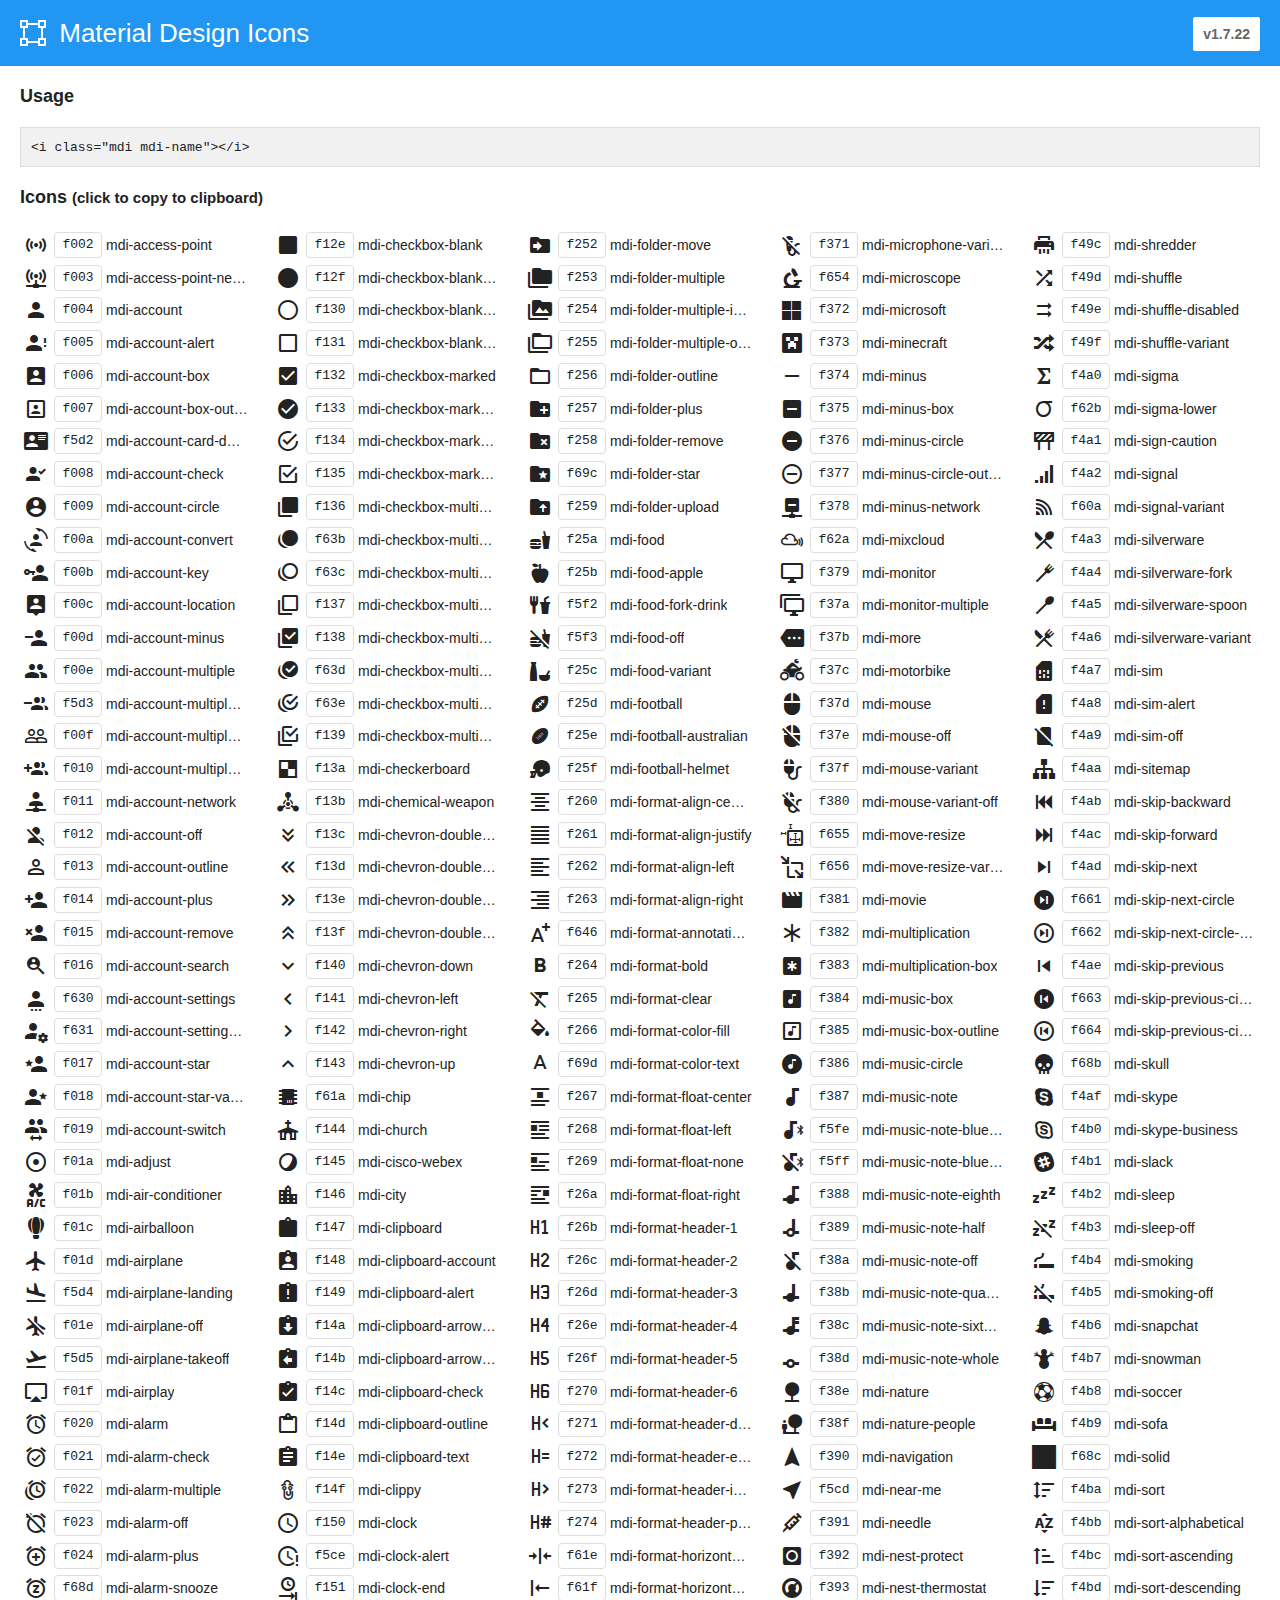
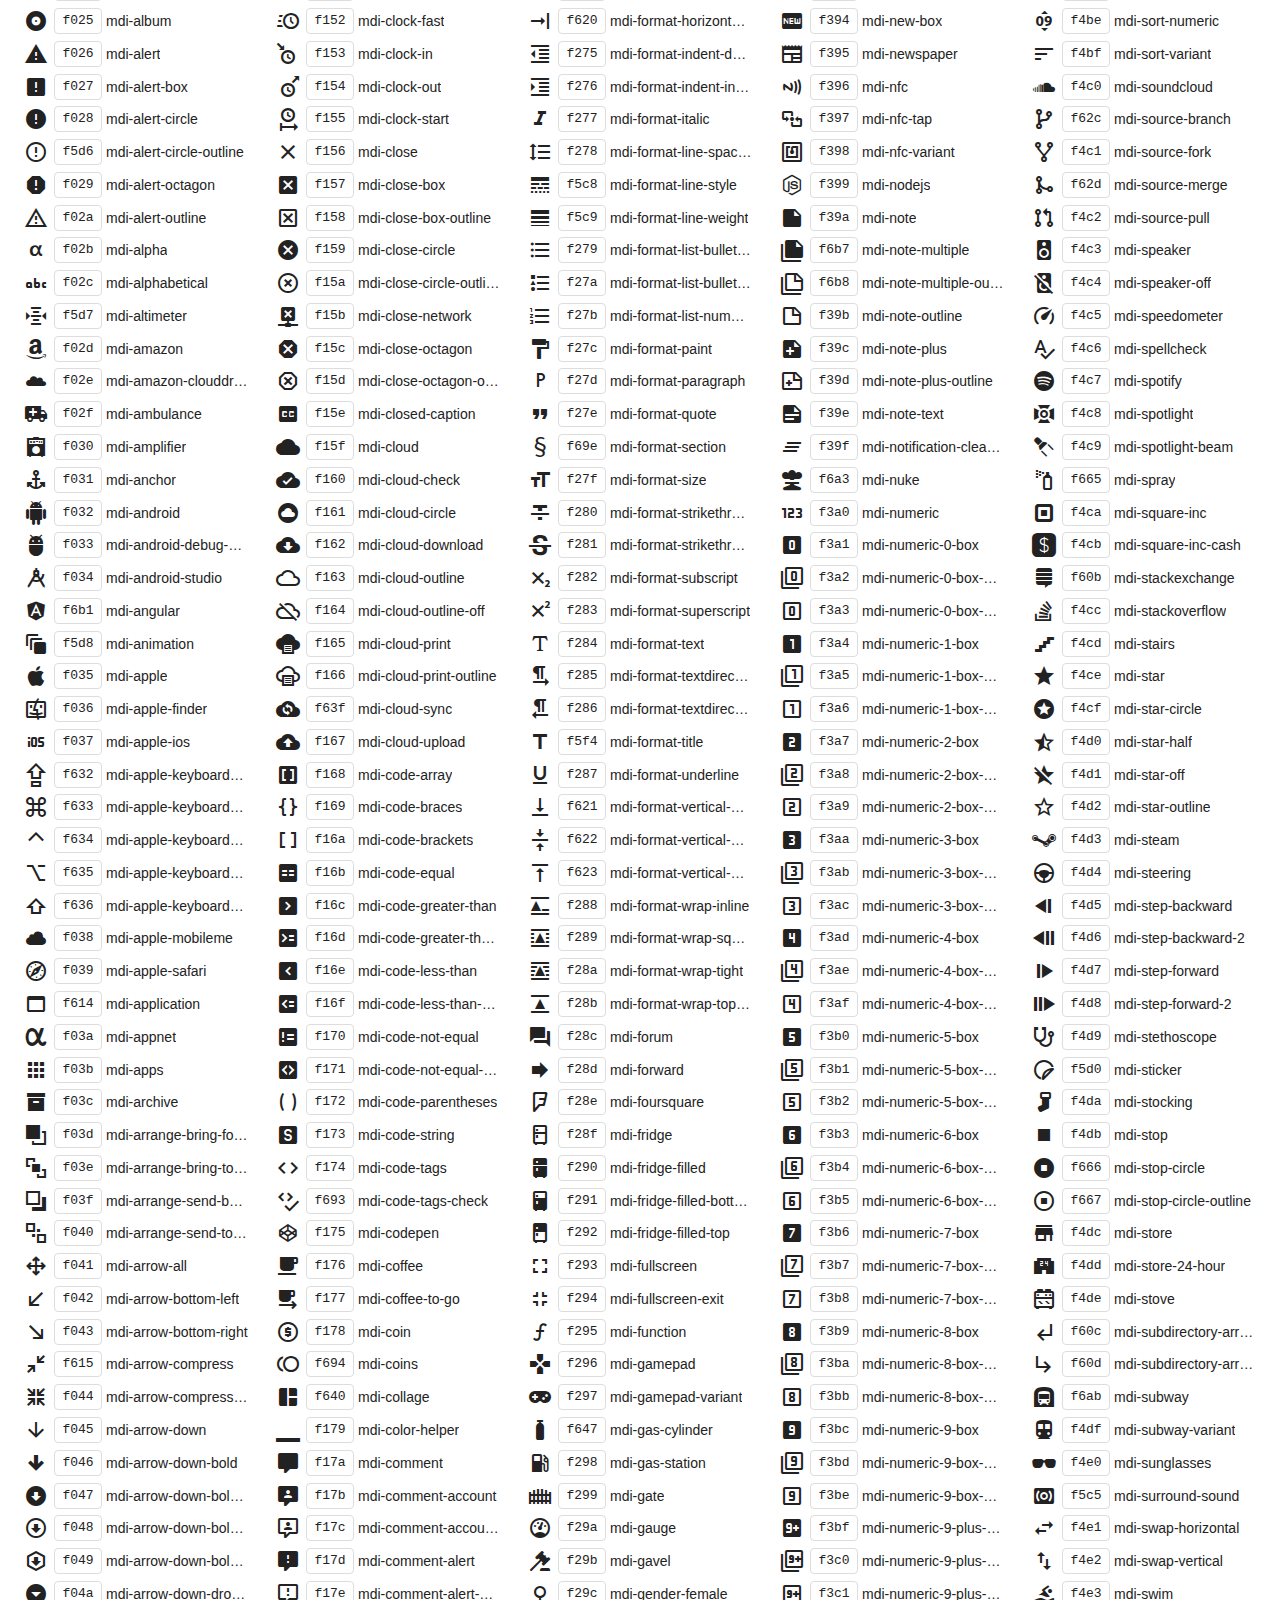
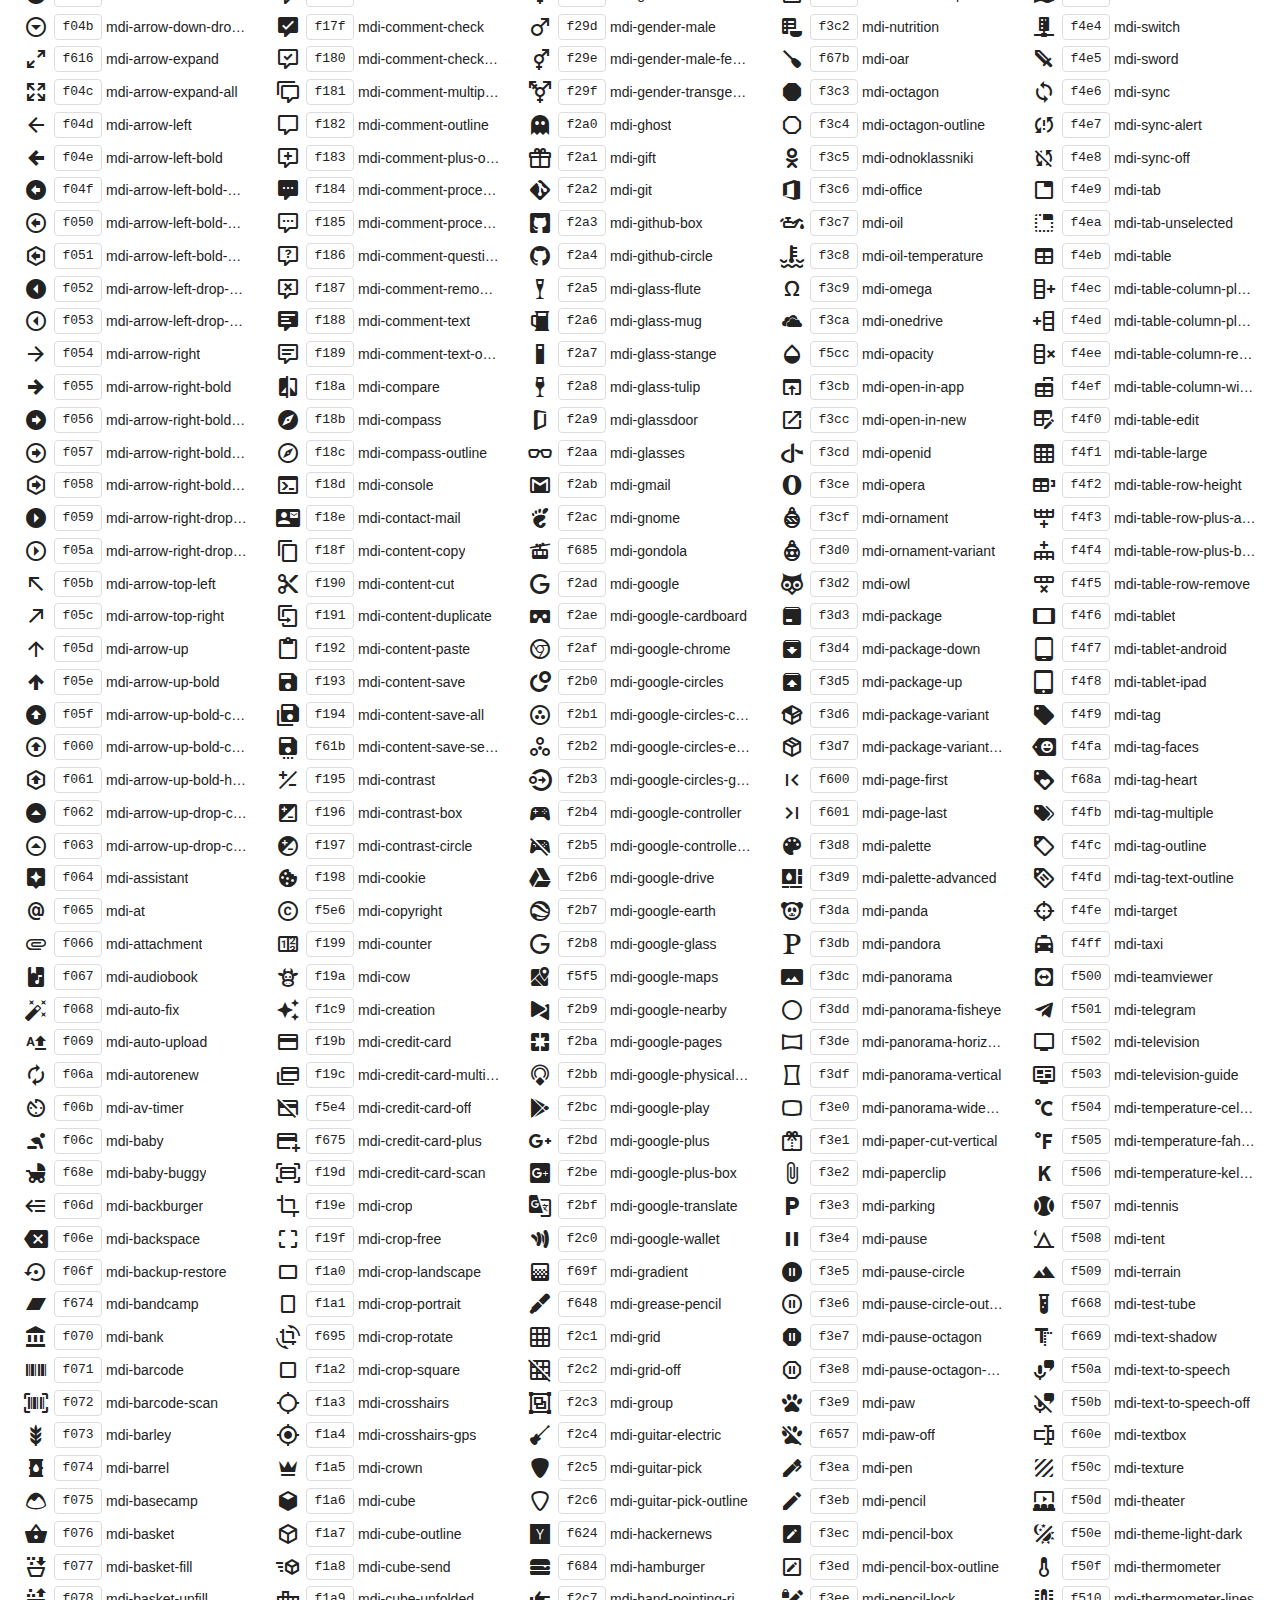
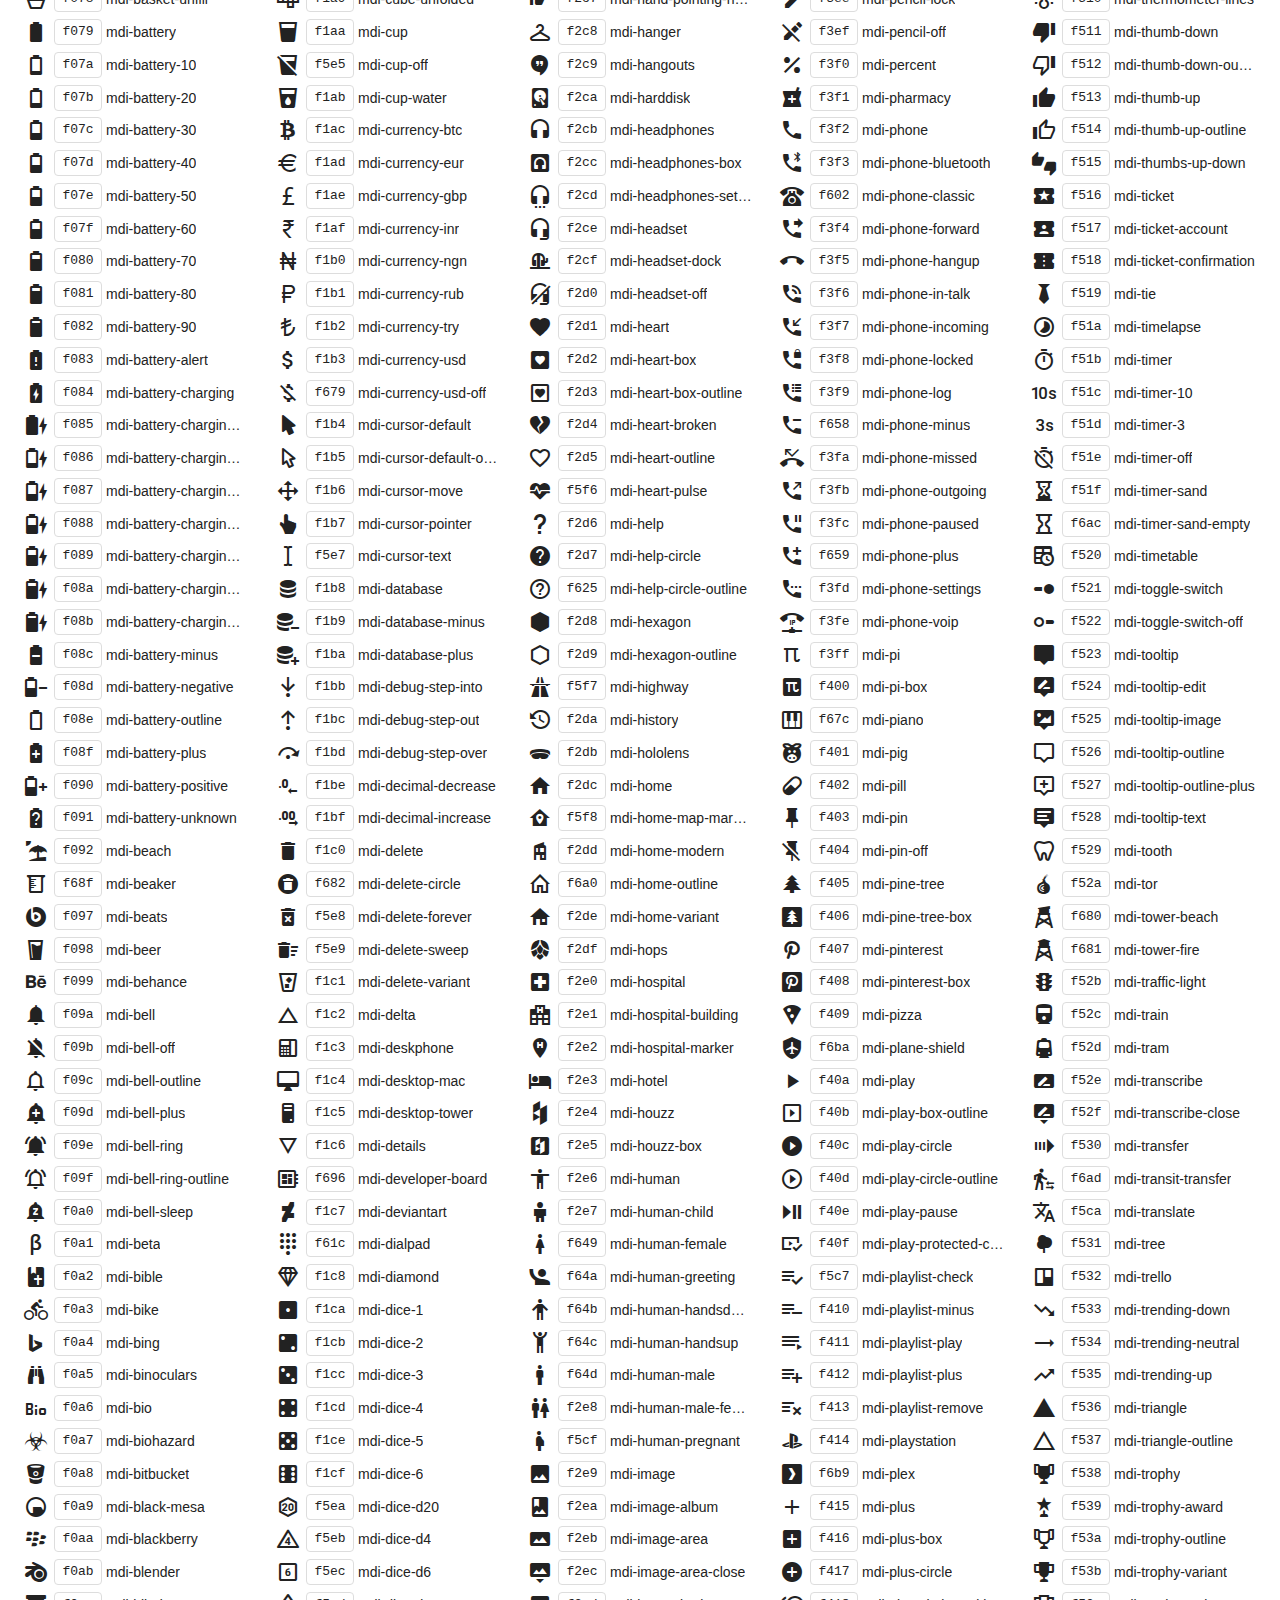
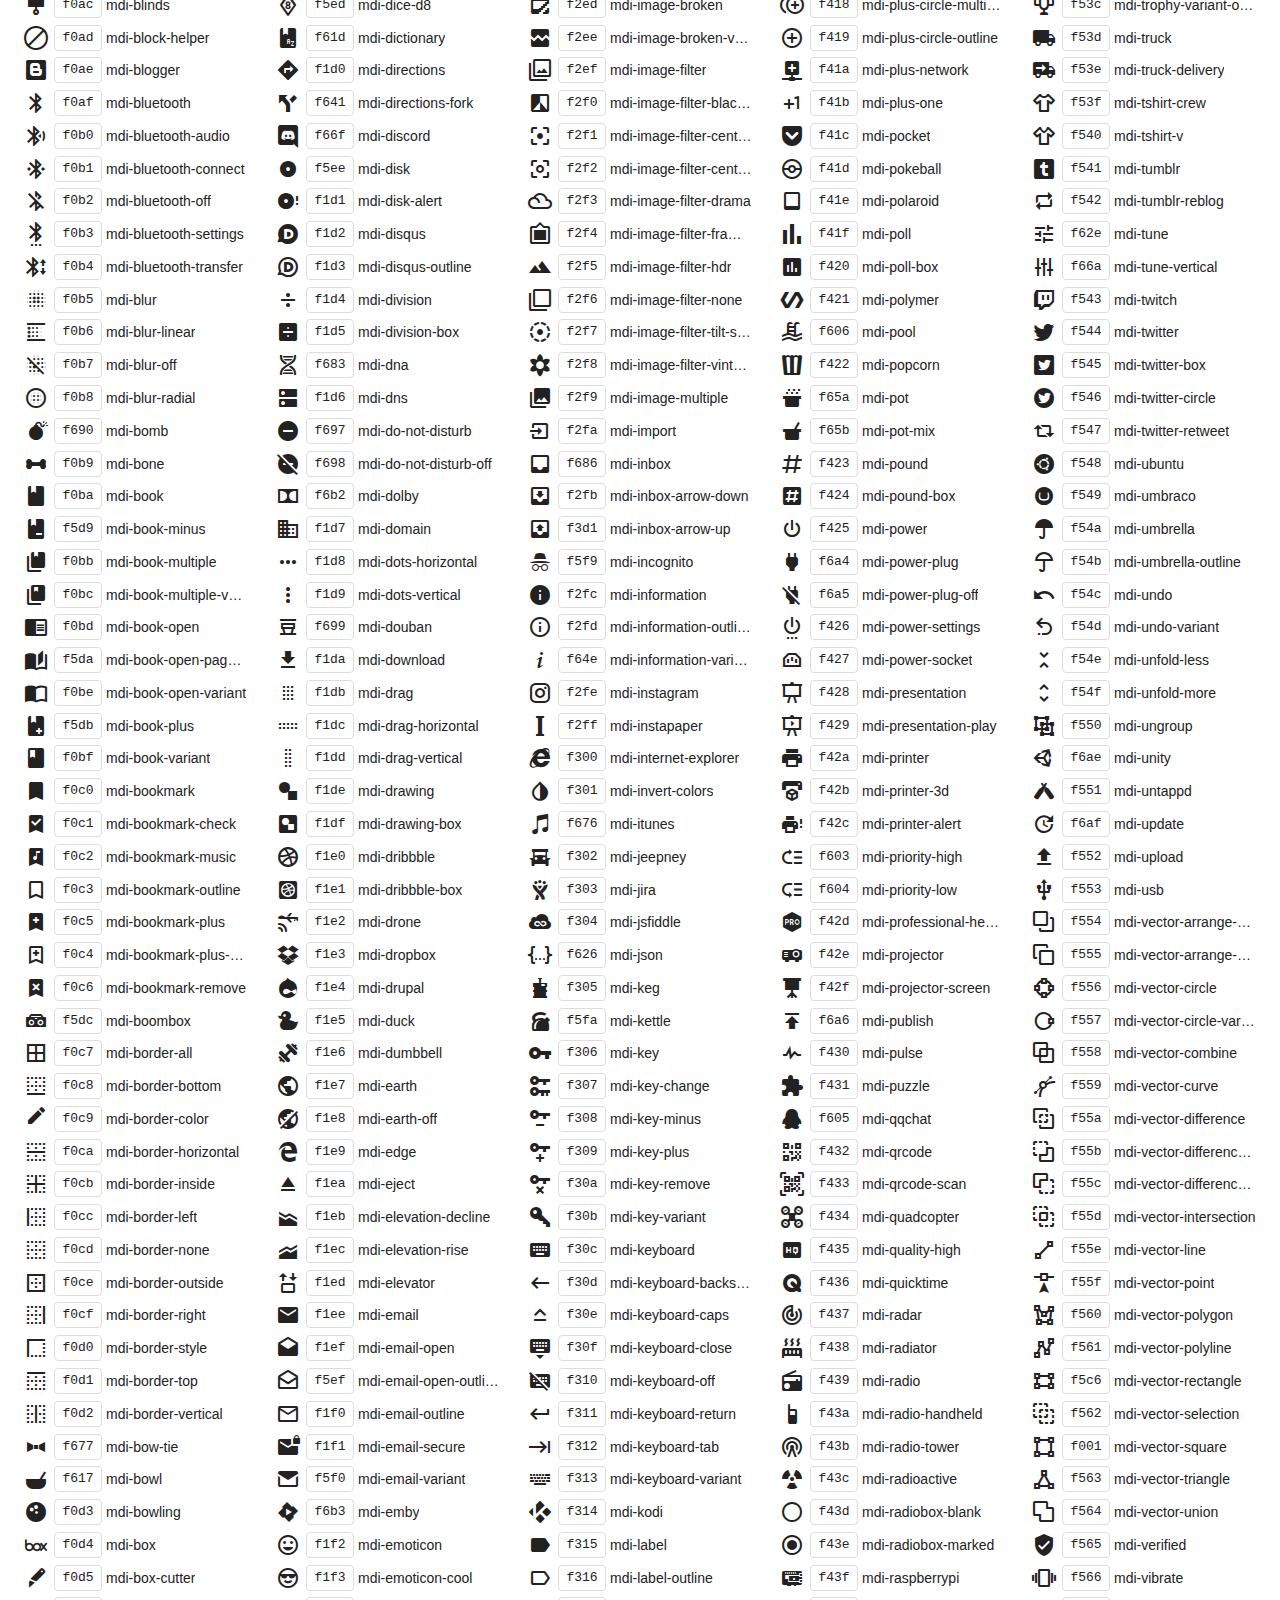
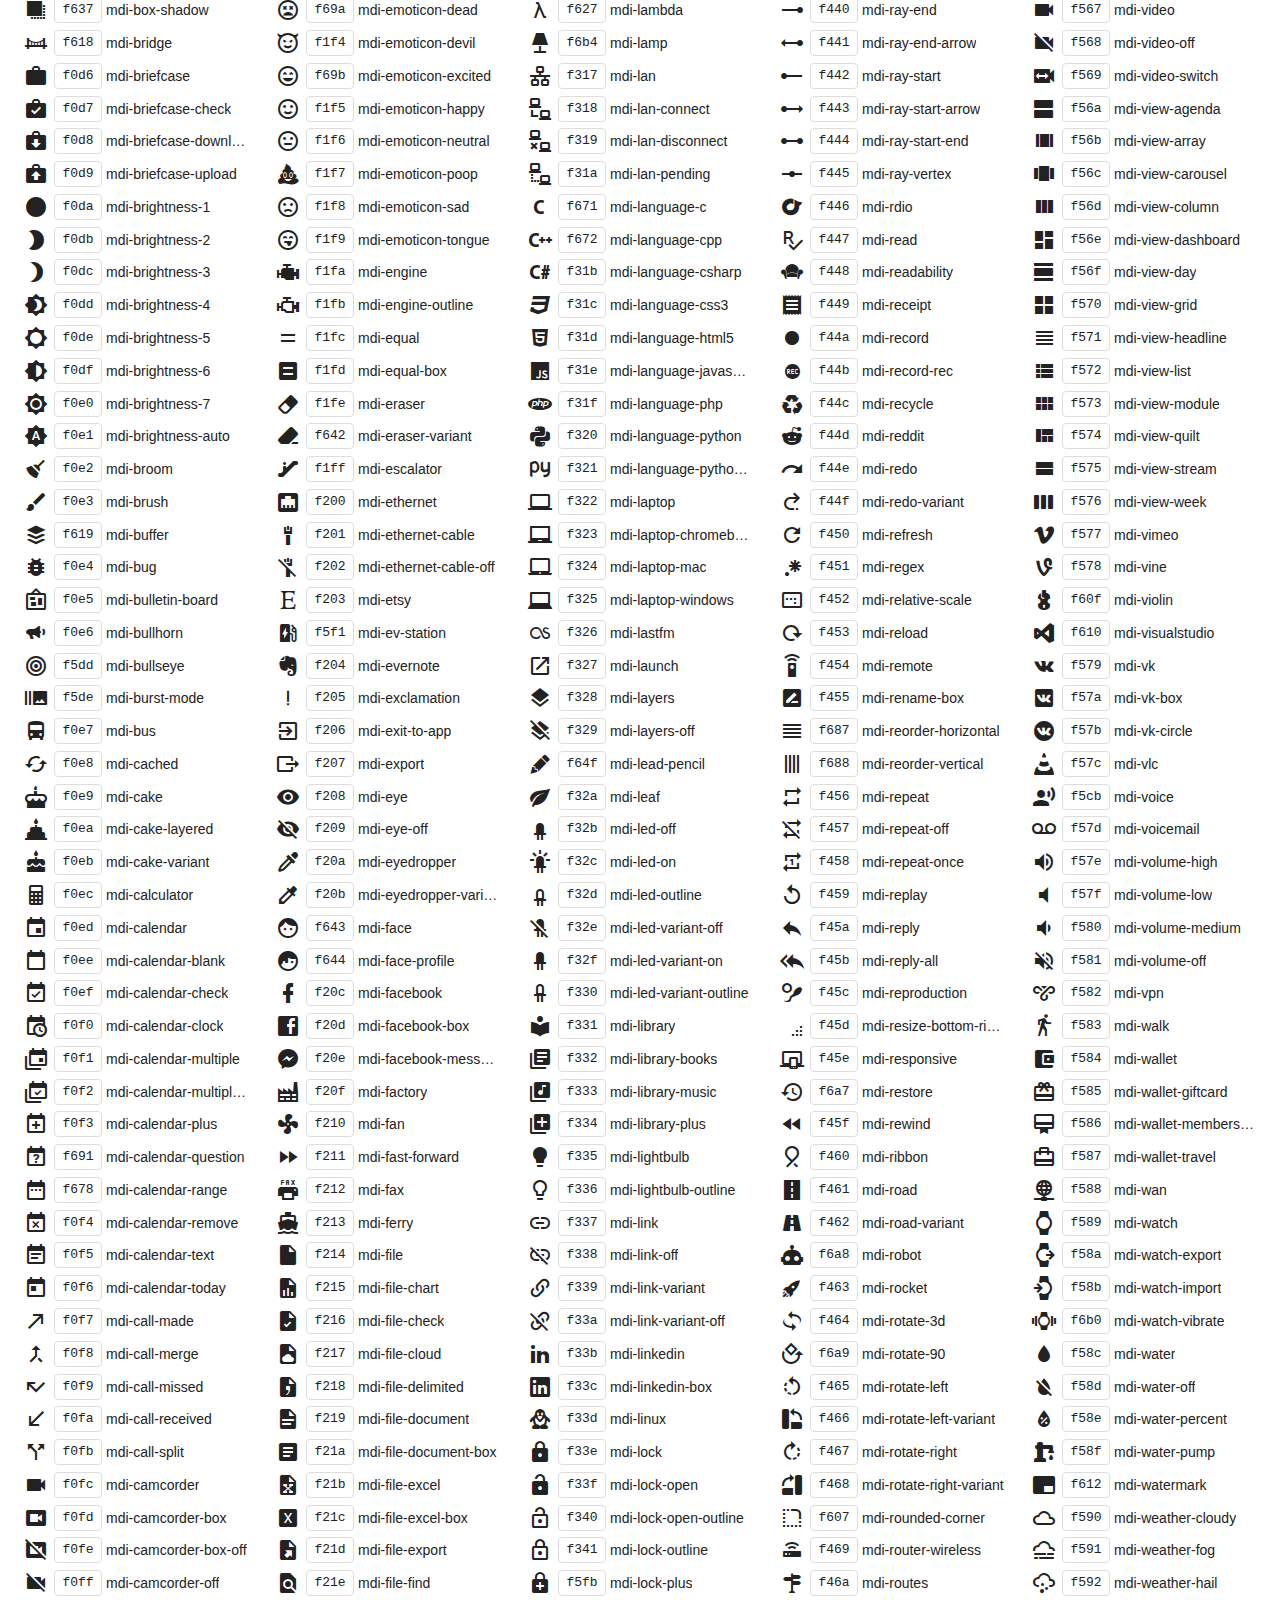
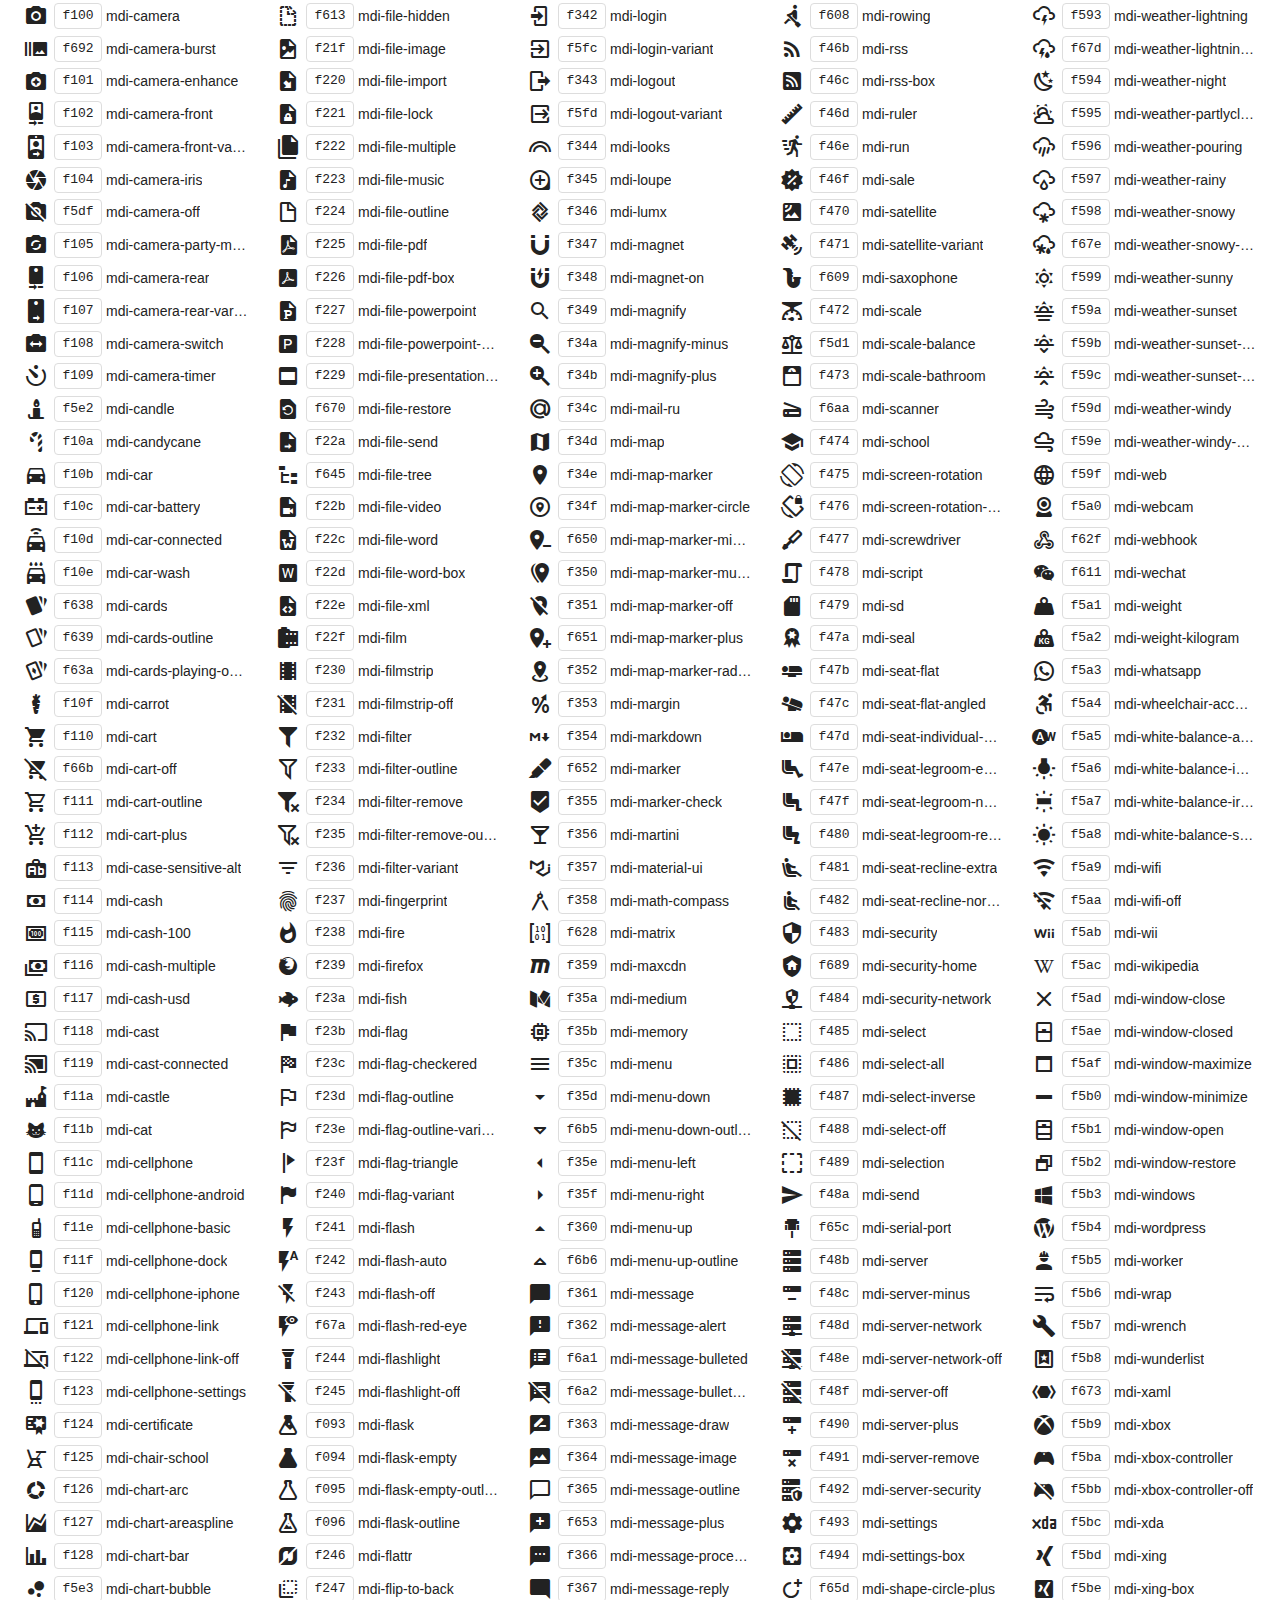
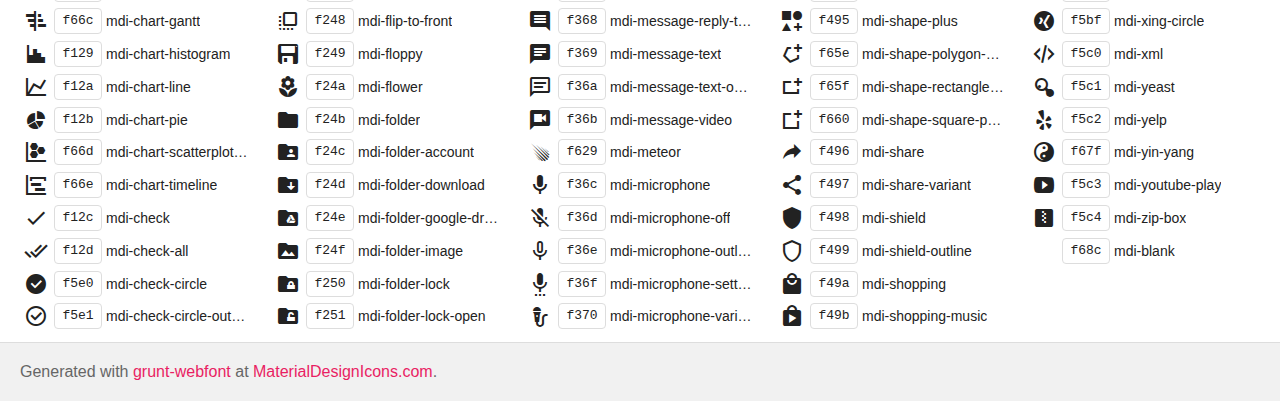
<file: bower_components/mdi/preview.html>
﻿<!doctype html>
<html>
<head>
    <meta charset="utf-8" />
    <title>Material Design Icons</title>
    <style>
        * {
            margin: 0;
            padding: 0;
        }

        body {
            margin: 0;
            padding: 0;
            background: #fff;
            color: #222;
        }

        h1, h2, div, footer {
            font-family: "Helvetica Neue", Arial, sans-serif;
        }

        h1 {
            padding: 20px 20px 16px 20px;
            font-size: 26px;
            line-height: 26px;
            font-weight: normal;
            color: #FFF;
            background-color: #2196F3;
        }

        h1 svg {
            vertical-align: middle;
            width: 26px;
            height: 26px;
            margin: 0 6px 4px 0;
        }

        h1 svg path {
            fill: #FFF;
        }

        h1 .version {
            font-size: 14px;
            background: #FFF;
            padding: 4px 10px;
            float: right;
            border-radius: 2px;
            margin: -3px 0 0 0;
            color: #666;
            font-weight: bold;
        }

        h1 .version::before {
            content: 'v';
        }

        h2 {
            font-size: 18px;
            padding: 20px;
        }

        .icons {
            padding: 0 20px 10px 20px;
            -webkit-column-count: 5;
            -moz-column-count: 5;
            column-count: 5;
            -webkit-column-gap: 20px;
            -moz-column-gap: 20px;
            column-gap: 20px;
        }

        .icons div {
            line-height: 2em;
        }

        .icons div span {
            cursor: pointer;
            font-size: 14px;
            text-overflow: ellipsis;
            display: inline-block;
            max-width: calc(100% - 90px);
            overflow: hidden;
            vertical-align: middle;
            white-space: nowrap;
        }

        .icons div code:hover,
        .icons div span:hover,
        .icons div i:hover {
            color: #3c90be;
        }

        .icons div code:hover {
            border-color: #3c90be;
        }

        .icons div code {
            border: 1px solid #DDD;
            width: 46px;
            margin-left: 2px;
            margin-right: 4px;
            border-radius: 4px;
            display: inline-block;
            vertical-align: middle;
            text-align: center;
            line-height: 24px;
            cursor: pointer;
        }

        .icons div i {
            display: inline-block;
            width: 32px;
            height: 24px;
            text-align: center;
            vertical-align: middle;
            cursor: pointer;
        }

        .icons .mdi:before {
            font-size: 24px;
        }

        pre {
            margin: 0 20px;
            font-family: Consolas, monospace;
            padding: 10px;
            border: 1px solid #DDD;
            background: #F1F1F1;
        }

        div.copied {
            position: fixed;
            top: 100px;
            left: 50%;
            width: 200px;
            text-align: center;
            color: #3c763d;
            background-color: #dff0d8;
            border: 1px solid #d6e9c6;
            padding: 10px 15px;
            border-radius: 4px;
            margin-left: -100px;
            box-shadow: 0 0 10px rgba(0, 0, 0, 0.2);
        }

        footer {
            padding: 20px;
            color: #666;
            border-top: 1px solid #DDD;
            background: #F1F1F1;
        }

        footer a {
            color: #e91e63;
            text-decoration: none;
        }
    </style>
    <link href="css/materialdesignicons.min.css" media="all" rel="stylesheet" type="text/css" />
</head>
<body>
    <h1>
        <svg>
            <path d="M0,0H8V3H18V0H26V8H23V18H26V26H18V23H8V21H18V18H21V8H18V5H8V8H5V18H8V26H0V18H3V8H0V0M2,2V6H6V2H2M2,20V24H6V20H2M20,2V6H24V2H20M20,20V24H24V20H20Z"></path>
        </svg>
        Material Design Icons
        <span class="version">1.7.22</span>
    </h1>

    <h2>Usage</h2>
    <pre><code>&lt;i class=&quot;mdi mdi-<span id="name">name</span>&quot;&gt;&lt;/i&gt;</code></pre>

    <h2>Icons <small>(click to copy to clipboard)</small></h2>
    <div class="icons" id="icons"></div>

    <footer>Generated with <a href="https://github.com/sapegin/grunt-webfont">grunt-webfont</a> at <a href="http://materialdesignicons.com/">MaterialDesignIcons.com</a>.</footer>

    <script type="text/javascript">
        (function () {
            var icons = [{"name":"access-point","hex":"f002"},{"name":"access-point-network","hex":"f003"},{"name":"account","hex":"f004"},{"name":"account-alert","hex":"f005"},{"name":"account-box","hex":"f006"},{"name":"account-box-outline","hex":"f007"},{"name":"account-card-details","hex":"f5d2"},{"name":"account-check","hex":"f008"},{"name":"account-circle","hex":"f009"},{"name":"account-convert","hex":"f00a"},{"name":"account-key","hex":"f00b"},{"name":"account-location","hex":"f00c"},{"name":"account-minus","hex":"f00d"},{"name":"account-multiple","hex":"f00e"},{"name":"account-multiple-minus","hex":"f5d3"},{"name":"account-multiple-outline","hex":"f00f"},{"name":"account-multiple-plus","hex":"f010"},{"name":"account-network","hex":"f011"},{"name":"account-off","hex":"f012"},{"name":"account-outline","hex":"f013"},{"name":"account-plus","hex":"f014"},{"name":"account-remove","hex":"f015"},{"name":"account-search","hex":"f016"},{"name":"account-settings","hex":"f630"},{"name":"account-settings-variant","hex":"f631"},{"name":"account-star","hex":"f017"},{"name":"account-star-variant","hex":"f018"},{"name":"account-switch","hex":"f019"},{"name":"adjust","hex":"f01a"},{"name":"air-conditioner","hex":"f01b"},{"name":"airballoon","hex":"f01c"},{"name":"airplane","hex":"f01d"},{"name":"airplane-landing","hex":"f5d4"},{"name":"airplane-off","hex":"f01e"},{"name":"airplane-takeoff","hex":"f5d5"},{"name":"airplay","hex":"f01f"},{"name":"alarm","hex":"f020"},{"name":"alarm-check","hex":"f021"},{"name":"alarm-multiple","hex":"f022"},{"name":"alarm-off","hex":"f023"},{"name":"alarm-plus","hex":"f024"},{"name":"alarm-snooze","hex":"f68d"},{"name":"album","hex":"f025"},{"name":"alert","hex":"f026"},{"name":"alert-box","hex":"f027"},{"name":"alert-circle","hex":"f028"},{"name":"alert-circle-outline","hex":"f5d6"},{"name":"alert-octagon","hex":"f029"},{"name":"alert-outline","hex":"f02a"},{"name":"alpha","hex":"f02b"},{"name":"alphabetical","hex":"f02c"},{"name":"altimeter","hex":"f5d7"},{"name":"amazon","hex":"f02d"},{"name":"amazon-clouddrive","hex":"f02e"},{"name":"ambulance","hex":"f02f"},{"name":"amplifier","hex":"f030"},{"name":"anchor","hex":"f031"},{"name":"android","hex":"f032"},{"name":"android-debug-bridge","hex":"f033"},{"name":"android-studio","hex":"f034"},{"name":"angular","hex":"f6b1"},{"name":"animation","hex":"f5d8"},{"name":"apple","hex":"f035"},{"name":"apple-finder","hex":"f036"},{"name":"apple-ios","hex":"f037"},{"name":"apple-keyboard-caps","hex":"f632"},{"name":"apple-keyboard-command","hex":"f633"},{"name":"apple-keyboard-control","hex":"f634"},{"name":"apple-keyboard-option","hex":"f635"},{"name":"apple-keyboard-shift","hex":"f636"},{"name":"apple-mobileme","hex":"f038"},{"name":"apple-safari","hex":"f039"},{"name":"application","hex":"f614"},{"name":"appnet","hex":"f03a"},{"name":"apps","hex":"f03b"},{"name":"archive","hex":"f03c"},{"name":"arrange-bring-forward","hex":"f03d"},{"name":"arrange-bring-to-front","hex":"f03e"},{"name":"arrange-send-backward","hex":"f03f"},{"name":"arrange-send-to-back","hex":"f040"},{"name":"arrow-all","hex":"f041"},{"name":"arrow-bottom-left","hex":"f042"},{"name":"arrow-bottom-right","hex":"f043"},{"name":"arrow-compress","hex":"f615"},{"name":"arrow-compress-all","hex":"f044"},{"name":"arrow-down","hex":"f045"},{"name":"arrow-down-bold","hex":"f046"},{"name":"arrow-down-bold-circle","hex":"f047"},{"name":"arrow-down-bold-circle-outline","hex":"f048"},{"name":"arrow-down-bold-hexagon-outline","hex":"f049"},{"name":"arrow-down-drop-circle","hex":"f04a"},{"name":"arrow-down-drop-circle-outline","hex":"f04b"},{"name":"arrow-expand","hex":"f616"},{"name":"arrow-expand-all","hex":"f04c"},{"name":"arrow-left","hex":"f04d"},{"name":"arrow-left-bold","hex":"f04e"},{"name":"arrow-left-bold-circle","hex":"f04f"},{"name":"arrow-left-bold-circle-outline","hex":"f050"},{"name":"arrow-left-bold-hexagon-outline","hex":"f051"},{"name":"arrow-left-drop-circle","hex":"f052"},{"name":"arrow-left-drop-circle-outline","hex":"f053"},{"name":"arrow-right","hex":"f054"},{"name":"arrow-right-bold","hex":"f055"},{"name":"arrow-right-bold-circle","hex":"f056"},{"name":"arrow-right-bold-circle-outline","hex":"f057"},{"name":"arrow-right-bold-hexagon-outline","hex":"f058"},{"name":"arrow-right-drop-circle","hex":"f059"},{"name":"arrow-right-drop-circle-outline","hex":"f05a"},{"name":"arrow-top-left","hex":"f05b"},{"name":"arrow-top-right","hex":"f05c"},{"name":"arrow-up","hex":"f05d"},{"name":"arrow-up-bold","hex":"f05e"},{"name":"arrow-up-bold-circle","hex":"f05f"},{"name":"arrow-up-bold-circle-outline","hex":"f060"},{"name":"arrow-up-bold-hexagon-outline","hex":"f061"},{"name":"arrow-up-drop-circle","hex":"f062"},{"name":"arrow-up-drop-circle-outline","hex":"f063"},{"name":"assistant","hex":"f064"},{"name":"at","hex":"f065"},{"name":"attachment","hex":"f066"},{"name":"audiobook","hex":"f067"},{"name":"auto-fix","hex":"f068"},{"name":"auto-upload","hex":"f069"},{"name":"autorenew","hex":"f06a"},{"name":"av-timer","hex":"f06b"},{"name":"baby","hex":"f06c"},{"name":"baby-buggy","hex":"f68e"},{"name":"backburger","hex":"f06d"},{"name":"backspace","hex":"f06e"},{"name":"backup-restore","hex":"f06f"},{"name":"bandcamp","hex":"f674"},{"name":"bank","hex":"f070"},{"name":"barcode","hex":"f071"},{"name":"barcode-scan","hex":"f072"},{"name":"barley","hex":"f073"},{"name":"barrel","hex":"f074"},{"name":"basecamp","hex":"f075"},{"name":"basket","hex":"f076"},{"name":"basket-fill","hex":"f077"},{"name":"basket-unfill","hex":"f078"},{"name":"battery","hex":"f079"},{"name":"battery-10","hex":"f07a"},{"name":"battery-20","hex":"f07b"},{"name":"battery-30","hex":"f07c"},{"name":"battery-40","hex":"f07d"},{"name":"battery-50","hex":"f07e"},{"name":"battery-60","hex":"f07f"},{"name":"battery-70","hex":"f080"},{"name":"battery-80","hex":"f081"},{"name":"battery-90","hex":"f082"},{"name":"battery-alert","hex":"f083"},{"name":"battery-charging","hex":"f084"},{"name":"battery-charging-100","hex":"f085"},{"name":"battery-charging-20","hex":"f086"},{"name":"battery-charging-30","hex":"f087"},{"name":"battery-charging-40","hex":"f088"},{"name":"battery-charging-60","hex":"f089"},{"name":"battery-charging-80","hex":"f08a"},{"name":"battery-charging-90","hex":"f08b"},{"name":"battery-minus","hex":"f08c"},{"name":"battery-negative","hex":"f08d"},{"name":"battery-outline","hex":"f08e"},{"name":"battery-plus","hex":"f08f"},{"name":"battery-positive","hex":"f090"},{"name":"battery-unknown","hex":"f091"},{"name":"beach","hex":"f092"},{"name":"beaker","hex":"f68f"},{"name":"beats","hex":"f097"},{"name":"beer","hex":"f098"},{"name":"behance","hex":"f099"},{"name":"bell","hex":"f09a"},{"name":"bell-off","hex":"f09b"},{"name":"bell-outline","hex":"f09c"},{"name":"bell-plus","hex":"f09d"},{"name":"bell-ring","hex":"f09e"},{"name":"bell-ring-outline","hex":"f09f"},{"name":"bell-sleep","hex":"f0a0"},{"name":"beta","hex":"f0a1"},{"name":"bible","hex":"f0a2"},{"name":"bike","hex":"f0a3"},{"name":"bing","hex":"f0a4"},{"name":"binoculars","hex":"f0a5"},{"name":"bio","hex":"f0a6"},{"name":"biohazard","hex":"f0a7"},{"name":"bitbucket","hex":"f0a8"},{"name":"black-mesa","hex":"f0a9"},{"name":"blackberry","hex":"f0aa"},{"name":"blender","hex":"f0ab"},{"name":"blinds","hex":"f0ac"},{"name":"block-helper","hex":"f0ad"},{"name":"blogger","hex":"f0ae"},{"name":"bluetooth","hex":"f0af"},{"name":"bluetooth-audio","hex":"f0b0"},{"name":"bluetooth-connect","hex":"f0b1"},{"name":"bluetooth-off","hex":"f0b2"},{"name":"bluetooth-settings","hex":"f0b3"},{"name":"bluetooth-transfer","hex":"f0b4"},{"name":"blur","hex":"f0b5"},{"name":"blur-linear","hex":"f0b6"},{"name":"blur-off","hex":"f0b7"},{"name":"blur-radial","hex":"f0b8"},{"name":"bomb","hex":"f690"},{"name":"bone","hex":"f0b9"},{"name":"book","hex":"f0ba"},{"name":"book-minus","hex":"f5d9"},{"name":"book-multiple","hex":"f0bb"},{"name":"book-multiple-variant","hex":"f0bc"},{"name":"book-open","hex":"f0bd"},{"name":"book-open-page-variant","hex":"f5da"},{"name":"book-open-variant","hex":"f0be"},{"name":"book-plus","hex":"f5db"},{"name":"book-variant","hex":"f0bf"},{"name":"bookmark","hex":"f0c0"},{"name":"bookmark-check","hex":"f0c1"},{"name":"bookmark-music","hex":"f0c2"},{"name":"bookmark-outline","hex":"f0c3"},{"name":"bookmark-plus","hex":"f0c5"},{"name":"bookmark-plus-outline","hex":"f0c4"},{"name":"bookmark-remove","hex":"f0c6"},{"name":"boombox","hex":"f5dc"},{"name":"border-all","hex":"f0c7"},{"name":"border-bottom","hex":"f0c8"},{"name":"border-color","hex":"f0c9"},{"name":"border-horizontal","hex":"f0ca"},{"name":"border-inside","hex":"f0cb"},{"name":"border-left","hex":"f0cc"},{"name":"border-none","hex":"f0cd"},{"name":"border-outside","hex":"f0ce"},{"name":"border-right","hex":"f0cf"},{"name":"border-style","hex":"f0d0"},{"name":"border-top","hex":"f0d1"},{"name":"border-vertical","hex":"f0d2"},{"name":"bow-tie","hex":"f677"},{"name":"bowl","hex":"f617"},{"name":"bowling","hex":"f0d3"},{"name":"box","hex":"f0d4"},{"name":"box-cutter","hex":"f0d5"},{"name":"box-shadow","hex":"f637"},{"name":"bridge","hex":"f618"},{"name":"briefcase","hex":"f0d6"},{"name":"briefcase-check","hex":"f0d7"},{"name":"briefcase-download","hex":"f0d8"},{"name":"briefcase-upload","hex":"f0d9"},{"name":"brightness-1","hex":"f0da"},{"name":"brightness-2","hex":"f0db"},{"name":"brightness-3","hex":"f0dc"},{"name":"brightness-4","hex":"f0dd"},{"name":"brightness-5","hex":"f0de"},{"name":"brightness-6","hex":"f0df"},{"name":"brightness-7","hex":"f0e0"},{"name":"brightness-auto","hex":"f0e1"},{"name":"broom","hex":"f0e2"},{"name":"brush","hex":"f0e3"},{"name":"buffer","hex":"f619"},{"name":"bug","hex":"f0e4"},{"name":"bulletin-board","hex":"f0e5"},{"name":"bullhorn","hex":"f0e6"},{"name":"bullseye","hex":"f5dd"},{"name":"burst-mode","hex":"f5de"},{"name":"bus","hex":"f0e7"},{"name":"cached","hex":"f0e8"},{"name":"cake","hex":"f0e9"},{"name":"cake-layered","hex":"f0ea"},{"name":"cake-variant","hex":"f0eb"},{"name":"calculator","hex":"f0ec"},{"name":"calendar","hex":"f0ed"},{"name":"calendar-blank","hex":"f0ee"},{"name":"calendar-check","hex":"f0ef"},{"name":"calendar-clock","hex":"f0f0"},{"name":"calendar-multiple","hex":"f0f1"},{"name":"calendar-multiple-check","hex":"f0f2"},{"name":"calendar-plus","hex":"f0f3"},{"name":"calendar-question","hex":"f691"},{"name":"calendar-range","hex":"f678"},{"name":"calendar-remove","hex":"f0f4"},{"name":"calendar-text","hex":"f0f5"},{"name":"calendar-today","hex":"f0f6"},{"name":"call-made","hex":"f0f7"},{"name":"call-merge","hex":"f0f8"},{"name":"call-missed","hex":"f0f9"},{"name":"call-received","hex":"f0fa"},{"name":"call-split","hex":"f0fb"},{"name":"camcorder","hex":"f0fc"},{"name":"camcorder-box","hex":"f0fd"},{"name":"camcorder-box-off","hex":"f0fe"},{"name":"camcorder-off","hex":"f0ff"},{"name":"camera","hex":"f100"},{"name":"camera-burst","hex":"f692"},{"name":"camera-enhance","hex":"f101"},{"name":"camera-front","hex":"f102"},{"name":"camera-front-variant","hex":"f103"},{"name":"camera-iris","hex":"f104"},{"name":"camera-off","hex":"f5df"},{"name":"camera-party-mode","hex":"f105"},{"name":"camera-rear","hex":"f106"},{"name":"camera-rear-variant","hex":"f107"},{"name":"camera-switch","hex":"f108"},{"name":"camera-timer","hex":"f109"},{"name":"candle","hex":"f5e2"},{"name":"candycane","hex":"f10a"},{"name":"car","hex":"f10b"},{"name":"car-battery","hex":"f10c"},{"name":"car-connected","hex":"f10d"},{"name":"car-wash","hex":"f10e"},{"name":"cards","hex":"f638"},{"name":"cards-outline","hex":"f639"},{"name":"cards-playing-outline","hex":"f63a"},{"name":"carrot","hex":"f10f"},{"name":"cart","hex":"f110"},{"name":"cart-off","hex":"f66b"},{"name":"cart-outline","hex":"f111"},{"name":"cart-plus","hex":"f112"},{"name":"case-sensitive-alt","hex":"f113"},{"name":"cash","hex":"f114"},{"name":"cash-100","hex":"f115"},{"name":"cash-multiple","hex":"f116"},{"name":"cash-usd","hex":"f117"},{"name":"cast","hex":"f118"},{"name":"cast-connected","hex":"f119"},{"name":"castle","hex":"f11a"},{"name":"cat","hex":"f11b"},{"name":"cellphone","hex":"f11c"},{"name":"cellphone-android","hex":"f11d"},{"name":"cellphone-basic","hex":"f11e"},{"name":"cellphone-dock","hex":"f11f"},{"name":"cellphone-iphone","hex":"f120"},{"name":"cellphone-link","hex":"f121"},{"name":"cellphone-link-off","hex":"f122"},{"name":"cellphone-settings","hex":"f123"},{"name":"certificate","hex":"f124"},{"name":"chair-school","hex":"f125"},{"name":"chart-arc","hex":"f126"},{"name":"chart-areaspline","hex":"f127"},{"name":"chart-bar","hex":"f128"},{"name":"chart-bubble","hex":"f5e3"},{"name":"chart-gantt","hex":"f66c"},{"name":"chart-histogram","hex":"f129"},{"name":"chart-line","hex":"f12a"},{"name":"chart-pie","hex":"f12b"},{"name":"chart-scatterplot-hexbin","hex":"f66d"},{"name":"chart-timeline","hex":"f66e"},{"name":"check","hex":"f12c"},{"name":"check-all","hex":"f12d"},{"name":"check-circle","hex":"f5e0"},{"name":"check-circle-outline","hex":"f5e1"},{"name":"checkbox-blank","hex":"f12e"},{"name":"checkbox-blank-circle","hex":"f12f"},{"name":"checkbox-blank-circle-outline","hex":"f130"},{"name":"checkbox-blank-outline","hex":"f131"},{"name":"checkbox-marked","hex":"f132"},{"name":"checkbox-marked-circle","hex":"f133"},{"name":"checkbox-marked-circle-outline","hex":"f134"},{"name":"checkbox-marked-outline","hex":"f135"},{"name":"checkbox-multiple-blank","hex":"f136"},{"name":"checkbox-multiple-blank-circle","hex":"f63b"},{"name":"checkbox-multiple-blank-circle-outline","hex":"f63c"},{"name":"checkbox-multiple-blank-outline","hex":"f137"},{"name":"checkbox-multiple-marked","hex":"f138"},{"name":"checkbox-multiple-marked-circle","hex":"f63d"},{"name":"checkbox-multiple-marked-circle-outline","hex":"f63e"},{"name":"checkbox-multiple-marked-outline","hex":"f139"},{"name":"checkerboard","hex":"f13a"},{"name":"chemical-weapon","hex":"f13b"},{"name":"chevron-double-down","hex":"f13c"},{"name":"chevron-double-left","hex":"f13d"},{"name":"chevron-double-right","hex":"f13e"},{"name":"chevron-double-up","hex":"f13f"},{"name":"chevron-down","hex":"f140"},{"name":"chevron-left","hex":"f141"},{"name":"chevron-right","hex":"f142"},{"name":"chevron-up","hex":"f143"},{"name":"chip","hex":"f61a"},{"name":"church","hex":"f144"},{"name":"cisco-webex","hex":"f145"},{"name":"city","hex":"f146"},{"name":"clipboard","hex":"f147"},{"name":"clipboard-account","hex":"f148"},{"name":"clipboard-alert","hex":"f149"},{"name":"clipboard-arrow-down","hex":"f14a"},{"name":"clipboard-arrow-left","hex":"f14b"},{"name":"clipboard-check","hex":"f14c"},{"name":"clipboard-outline","hex":"f14d"},{"name":"clipboard-text","hex":"f14e"},{"name":"clippy","hex":"f14f"},{"name":"clock","hex":"f150"},{"name":"clock-alert","hex":"f5ce"},{"name":"clock-end","hex":"f151"},{"name":"clock-fast","hex":"f152"},{"name":"clock-in","hex":"f153"},{"name":"clock-out","hex":"f154"},{"name":"clock-start","hex":"f155"},{"name":"close","hex":"f156"},{"name":"close-box","hex":"f157"},{"name":"close-box-outline","hex":"f158"},{"name":"close-circle","hex":"f159"},{"name":"close-circle-outline","hex":"f15a"},{"name":"close-network","hex":"f15b"},{"name":"close-octagon","hex":"f15c"},{"name":"close-octagon-outline","hex":"f15d"},{"name":"closed-caption","hex":"f15e"},{"name":"cloud","hex":"f15f"},{"name":"cloud-check","hex":"f160"},{"name":"cloud-circle","hex":"f161"},{"name":"cloud-download","hex":"f162"},{"name":"cloud-outline","hex":"f163"},{"name":"cloud-outline-off","hex":"f164"},{"name":"cloud-print","hex":"f165"},{"name":"cloud-print-outline","hex":"f166"},{"name":"cloud-sync","hex":"f63f"},{"name":"cloud-upload","hex":"f167"},{"name":"code-array","hex":"f168"},{"name":"code-braces","hex":"f169"},{"name":"code-brackets","hex":"f16a"},{"name":"code-equal","hex":"f16b"},{"name":"code-greater-than","hex":"f16c"},{"name":"code-greater-than-or-equal","hex":"f16d"},{"name":"code-less-than","hex":"f16e"},{"name":"code-less-than-or-equal","hex":"f16f"},{"name":"code-not-equal","hex":"f170"},{"name":"code-not-equal-variant","hex":"f171"},{"name":"code-parentheses","hex":"f172"},{"name":"code-string","hex":"f173"},{"name":"code-tags","hex":"f174"},{"name":"code-tags-check","hex":"f693"},{"name":"codepen","hex":"f175"},{"name":"coffee","hex":"f176"},{"name":"coffee-to-go","hex":"f177"},{"name":"coin","hex":"f178"},{"name":"coins","hex":"f694"},{"name":"collage","hex":"f640"},{"name":"color-helper","hex":"f179"},{"name":"comment","hex":"f17a"},{"name":"comment-account","hex":"f17b"},{"name":"comment-account-outline","hex":"f17c"},{"name":"comment-alert","hex":"f17d"},{"name":"comment-alert-outline","hex":"f17e"},{"name":"comment-check","hex":"f17f"},{"name":"comment-check-outline","hex":"f180"},{"name":"comment-multiple-outline","hex":"f181"},{"name":"comment-outline","hex":"f182"},{"name":"comment-plus-outline","hex":"f183"},{"name":"comment-processing","hex":"f184"},{"name":"comment-processing-outline","hex":"f185"},{"name":"comment-question-outline","hex":"f186"},{"name":"comment-remove-outline","hex":"f187"},{"name":"comment-text","hex":"f188"},{"name":"comment-text-outline","hex":"f189"},{"name":"compare","hex":"f18a"},{"name":"compass","hex":"f18b"},{"name":"compass-outline","hex":"f18c"},{"name":"console","hex":"f18d"},{"name":"contact-mail","hex":"f18e"},{"name":"content-copy","hex":"f18f"},{"name":"content-cut","hex":"f190"},{"name":"content-duplicate","hex":"f191"},{"name":"content-paste","hex":"f192"},{"name":"content-save","hex":"f193"},{"name":"content-save-all","hex":"f194"},{"name":"content-save-settings","hex":"f61b"},{"name":"contrast","hex":"f195"},{"name":"contrast-box","hex":"f196"},{"name":"contrast-circle","hex":"f197"},{"name":"cookie","hex":"f198"},{"name":"copyright","hex":"f5e6"},{"name":"counter","hex":"f199"},{"name":"cow","hex":"f19a"},{"name":"creation","hex":"f1c9"},{"name":"credit-card","hex":"f19b"},{"name":"credit-card-multiple","hex":"f19c"},{"name":"credit-card-off","hex":"f5e4"},{"name":"credit-card-plus","hex":"f675"},{"name":"credit-card-scan","hex":"f19d"},{"name":"crop","hex":"f19e"},{"name":"crop-free","hex":"f19f"},{"name":"crop-landscape","hex":"f1a0"},{"name":"crop-portrait","hex":"f1a1"},{"name":"crop-rotate","hex":"f695"},{"name":"crop-square","hex":"f1a2"},{"name":"crosshairs","hex":"f1a3"},{"name":"crosshairs-gps","hex":"f1a4"},{"name":"crown","hex":"f1a5"},{"name":"cube","hex":"f1a6"},{"name":"cube-outline","hex":"f1a7"},{"name":"cube-send","hex":"f1a8"},{"name":"cube-unfolded","hex":"f1a9"},{"name":"cup","hex":"f1aa"},{"name":"cup-off","hex":"f5e5"},{"name":"cup-water","hex":"f1ab"},{"name":"currency-btc","hex":"f1ac"},{"name":"currency-eur","hex":"f1ad"},{"name":"currency-gbp","hex":"f1ae"},{"name":"currency-inr","hex":"f1af"},{"name":"currency-ngn","hex":"f1b0"},{"name":"currency-rub","hex":"f1b1"},{"name":"currency-try","hex":"f1b2"},{"name":"currency-usd","hex":"f1b3"},{"name":"currency-usd-off","hex":"f679"},{"name":"cursor-default","hex":"f1b4"},{"name":"cursor-default-outline","hex":"f1b5"},{"name":"cursor-move","hex":"f1b6"},{"name":"cursor-pointer","hex":"f1b7"},{"name":"cursor-text","hex":"f5e7"},{"name":"database","hex":"f1b8"},{"name":"database-minus","hex":"f1b9"},{"name":"database-plus","hex":"f1ba"},{"name":"debug-step-into","hex":"f1bb"},{"name":"debug-step-out","hex":"f1bc"},{"name":"debug-step-over","hex":"f1bd"},{"name":"decimal-decrease","hex":"f1be"},{"name":"decimal-increase","hex":"f1bf"},{"name":"delete","hex":"f1c0"},{"name":"delete-circle","hex":"f682"},{"name":"delete-forever","hex":"f5e8"},{"name":"delete-sweep","hex":"f5e9"},{"name":"delete-variant","hex":"f1c1"},{"name":"delta","hex":"f1c2"},{"name":"deskphone","hex":"f1c3"},{"name":"desktop-mac","hex":"f1c4"},{"name":"desktop-tower","hex":"f1c5"},{"name":"details","hex":"f1c6"},{"name":"developer-board","hex":"f696"},{"name":"deviantart","hex":"f1c7"},{"name":"dialpad","hex":"f61c"},{"name":"diamond","hex":"f1c8"},{"name":"dice-1","hex":"f1ca"},{"name":"dice-2","hex":"f1cb"},{"name":"dice-3","hex":"f1cc"},{"name":"dice-4","hex":"f1cd"},{"name":"dice-5","hex":"f1ce"},{"name":"dice-6","hex":"f1cf"},{"name":"dice-d20","hex":"f5ea"},{"name":"dice-d4","hex":"f5eb"},{"name":"dice-d6","hex":"f5ec"},{"name":"dice-d8","hex":"f5ed"},{"name":"dictionary","hex":"f61d"},{"name":"directions","hex":"f1d0"},{"name":"directions-fork","hex":"f641"},{"name":"discord","hex":"f66f"},{"name":"disk","hex":"f5ee"},{"name":"disk-alert","hex":"f1d1"},{"name":"disqus","hex":"f1d2"},{"name":"disqus-outline","hex":"f1d3"},{"name":"division","hex":"f1d4"},{"name":"division-box","hex":"f1d5"},{"name":"dna","hex":"f683"},{"name":"dns","hex":"f1d6"},{"name":"do-not-disturb","hex":"f697"},{"name":"do-not-disturb-off","hex":"f698"},{"name":"dolby","hex":"f6b2"},{"name":"domain","hex":"f1d7"},{"name":"dots-horizontal","hex":"f1d8"},{"name":"dots-vertical","hex":"f1d9"},{"name":"douban","hex":"f699"},{"name":"download","hex":"f1da"},{"name":"drag","hex":"f1db"},{"name":"drag-horizontal","hex":"f1dc"},{"name":"drag-vertical","hex":"f1dd"},{"name":"drawing","hex":"f1de"},{"name":"drawing-box","hex":"f1df"},{"name":"dribbble","hex":"f1e0"},{"name":"dribbble-box","hex":"f1e1"},{"name":"drone","hex":"f1e2"},{"name":"dropbox","hex":"f1e3"},{"name":"drupal","hex":"f1e4"},{"name":"duck","hex":"f1e5"},{"name":"dumbbell","hex":"f1e6"},{"name":"earth","hex":"f1e7"},{"name":"earth-off","hex":"f1e8"},{"name":"edge","hex":"f1e9"},{"name":"eject","hex":"f1ea"},{"name":"elevation-decline","hex":"f1eb"},{"name":"elevation-rise","hex":"f1ec"},{"name":"elevator","hex":"f1ed"},{"name":"email","hex":"f1ee"},{"name":"email-open","hex":"f1ef"},{"name":"email-open-outline","hex":"f5ef"},{"name":"email-outline","hex":"f1f0"},{"name":"email-secure","hex":"f1f1"},{"name":"email-variant","hex":"f5f0"},{"name":"emby","hex":"f6b3"},{"name":"emoticon","hex":"f1f2"},{"name":"emoticon-cool","hex":"f1f3"},{"name":"emoticon-dead","hex":"f69a"},{"name":"emoticon-devil","hex":"f1f4"},{"name":"emoticon-excited","hex":"f69b"},{"name":"emoticon-happy","hex":"f1f5"},{"name":"emoticon-neutral","hex":"f1f6"},{"name":"emoticon-poop","hex":"f1f7"},{"name":"emoticon-sad","hex":"f1f8"},{"name":"emoticon-tongue","hex":"f1f9"},{"name":"engine","hex":"f1fa"},{"name":"engine-outline","hex":"f1fb"},{"name":"equal","hex":"f1fc"},{"name":"equal-box","hex":"f1fd"},{"name":"eraser","hex":"f1fe"},{"name":"eraser-variant","hex":"f642"},{"name":"escalator","hex":"f1ff"},{"name":"ethernet","hex":"f200"},{"name":"ethernet-cable","hex":"f201"},{"name":"ethernet-cable-off","hex":"f202"},{"name":"etsy","hex":"f203"},{"name":"ev-station","hex":"f5f1"},{"name":"evernote","hex":"f204"},{"name":"exclamation","hex":"f205"},{"name":"exit-to-app","hex":"f206"},{"name":"export","hex":"f207"},{"name":"eye","hex":"f208"},{"name":"eye-off","hex":"f209"},{"name":"eyedropper","hex":"f20a"},{"name":"eyedropper-variant","hex":"f20b"},{"name":"face","hex":"f643"},{"name":"face-profile","hex":"f644"},{"name":"facebook","hex":"f20c"},{"name":"facebook-box","hex":"f20d"},{"name":"facebook-messenger","hex":"f20e"},{"name":"factory","hex":"f20f"},{"name":"fan","hex":"f210"},{"name":"fast-forward","hex":"f211"},{"name":"fax","hex":"f212"},{"name":"ferry","hex":"f213"},{"name":"file","hex":"f214"},{"name":"file-chart","hex":"f215"},{"name":"file-check","hex":"f216"},{"name":"file-cloud","hex":"f217"},{"name":"file-delimited","hex":"f218"},{"name":"file-document","hex":"f219"},{"name":"file-document-box","hex":"f21a"},{"name":"file-excel","hex":"f21b"},{"name":"file-excel-box","hex":"f21c"},{"name":"file-export","hex":"f21d"},{"name":"file-find","hex":"f21e"},{"name":"file-hidden","hex":"f613"},{"name":"file-image","hex":"f21f"},{"name":"file-import","hex":"f220"},{"name":"file-lock","hex":"f221"},{"name":"file-multiple","hex":"f222"},{"name":"file-music","hex":"f223"},{"name":"file-outline","hex":"f224"},{"name":"file-pdf","hex":"f225"},{"name":"file-pdf-box","hex":"f226"},{"name":"file-powerpoint","hex":"f227"},{"name":"file-powerpoint-box","hex":"f228"},{"name":"file-presentation-box","hex":"f229"},{"name":"file-restore","hex":"f670"},{"name":"file-send","hex":"f22a"},{"name":"file-tree","hex":"f645"},{"name":"file-video","hex":"f22b"},{"name":"file-word","hex":"f22c"},{"name":"file-word-box","hex":"f22d"},{"name":"file-xml","hex":"f22e"},{"name":"film","hex":"f22f"},{"name":"filmstrip","hex":"f230"},{"name":"filmstrip-off","hex":"f231"},{"name":"filter","hex":"f232"},{"name":"filter-outline","hex":"f233"},{"name":"filter-remove","hex":"f234"},{"name":"filter-remove-outline","hex":"f235"},{"name":"filter-variant","hex":"f236"},{"name":"fingerprint","hex":"f237"},{"name":"fire","hex":"f238"},{"name":"firefox","hex":"f239"},{"name":"fish","hex":"f23a"},{"name":"flag","hex":"f23b"},{"name":"flag-checkered","hex":"f23c"},{"name":"flag-outline","hex":"f23d"},{"name":"flag-outline-variant","hex":"f23e"},{"name":"flag-triangle","hex":"f23f"},{"name":"flag-variant","hex":"f240"},{"name":"flash","hex":"f241"},{"name":"flash-auto","hex":"f242"},{"name":"flash-off","hex":"f243"},{"name":"flash-red-eye","hex":"f67a"},{"name":"flashlight","hex":"f244"},{"name":"flashlight-off","hex":"f245"},{"name":"flask","hex":"f093"},{"name":"flask-empty","hex":"f094"},{"name":"flask-empty-outline","hex":"f095"},{"name":"flask-outline","hex":"f096"},{"name":"flattr","hex":"f246"},{"name":"flip-to-back","hex":"f247"},{"name":"flip-to-front","hex":"f248"},{"name":"floppy","hex":"f249"},{"name":"flower","hex":"f24a"},{"name":"folder","hex":"f24b"},{"name":"folder-account","hex":"f24c"},{"name":"folder-download","hex":"f24d"},{"name":"folder-google-drive","hex":"f24e"},{"name":"folder-image","hex":"f24f"},{"name":"folder-lock","hex":"f250"},{"name":"folder-lock-open","hex":"f251"},{"name":"folder-move","hex":"f252"},{"name":"folder-multiple","hex":"f253"},{"name":"folder-multiple-image","hex":"f254"},{"name":"folder-multiple-outline","hex":"f255"},{"name":"folder-outline","hex":"f256"},{"name":"folder-plus","hex":"f257"},{"name":"folder-remove","hex":"f258"},{"name":"folder-star","hex":"f69c"},{"name":"folder-upload","hex":"f259"},{"name":"food","hex":"f25a"},{"name":"food-apple","hex":"f25b"},{"name":"food-fork-drink","hex":"f5f2"},{"name":"food-off","hex":"f5f3"},{"name":"food-variant","hex":"f25c"},{"name":"football","hex":"f25d"},{"name":"football-australian","hex":"f25e"},{"name":"football-helmet","hex":"f25f"},{"name":"format-align-center","hex":"f260"},{"name":"format-align-justify","hex":"f261"},{"name":"format-align-left","hex":"f262"},{"name":"format-align-right","hex":"f263"},{"name":"format-annotation-plus","hex":"f646"},{"name":"format-bold","hex":"f264"},{"name":"format-clear","hex":"f265"},{"name":"format-color-fill","hex":"f266"},{"name":"format-color-text","hex":"f69d"},{"name":"format-float-center","hex":"f267"},{"name":"format-float-left","hex":"f268"},{"name":"format-float-none","hex":"f269"},{"name":"format-float-right","hex":"f26a"},{"name":"format-header-1","hex":"f26b"},{"name":"format-header-2","hex":"f26c"},{"name":"format-header-3","hex":"f26d"},{"name":"format-header-4","hex":"f26e"},{"name":"format-header-5","hex":"f26f"},{"name":"format-header-6","hex":"f270"},{"name":"format-header-decrease","hex":"f271"},{"name":"format-header-equal","hex":"f272"},{"name":"format-header-increase","hex":"f273"},{"name":"format-header-pound","hex":"f274"},{"name":"format-horizontal-align-center","hex":"f61e"},{"name":"format-horizontal-align-left","hex":"f61f"},{"name":"format-horizontal-align-right","hex":"f620"},{"name":"format-indent-decrease","hex":"f275"},{"name":"format-indent-increase","hex":"f276"},{"name":"format-italic","hex":"f277"},{"name":"format-line-spacing","hex":"f278"},{"name":"format-line-style","hex":"f5c8"},{"name":"format-line-weight","hex":"f5c9"},{"name":"format-list-bulleted","hex":"f279"},{"name":"format-list-bulleted-type","hex":"f27a"},{"name":"format-list-numbers","hex":"f27b"},{"name":"format-paint","hex":"f27c"},{"name":"format-paragraph","hex":"f27d"},{"name":"format-quote","hex":"f27e"},{"name":"format-section","hex":"f69e"},{"name":"format-size","hex":"f27f"},{"name":"format-strikethrough","hex":"f280"},{"name":"format-strikethrough-variant","hex":"f281"},{"name":"format-subscript","hex":"f282"},{"name":"format-superscript","hex":"f283"},{"name":"format-text","hex":"f284"},{"name":"format-textdirection-l-to-r","hex":"f285"},{"name":"format-textdirection-r-to-l","hex":"f286"},{"name":"format-title","hex":"f5f4"},{"name":"format-underline","hex":"f287"},{"name":"format-vertical-align-bottom","hex":"f621"},{"name":"format-vertical-align-center","hex":"f622"},{"name":"format-vertical-align-top","hex":"f623"},{"name":"format-wrap-inline","hex":"f288"},{"name":"format-wrap-square","hex":"f289"},{"name":"format-wrap-tight","hex":"f28a"},{"name":"format-wrap-top-bottom","hex":"f28b"},{"name":"forum","hex":"f28c"},{"name":"forward","hex":"f28d"},{"name":"foursquare","hex":"f28e"},{"name":"fridge","hex":"f28f"},{"name":"fridge-filled","hex":"f290"},{"name":"fridge-filled-bottom","hex":"f291"},{"name":"fridge-filled-top","hex":"f292"},{"name":"fullscreen","hex":"f293"},{"name":"fullscreen-exit","hex":"f294"},{"name":"function","hex":"f295"},{"name":"gamepad","hex":"f296"},{"name":"gamepad-variant","hex":"f297"},{"name":"gas-cylinder","hex":"f647"},{"name":"gas-station","hex":"f298"},{"name":"gate","hex":"f299"},{"name":"gauge","hex":"f29a"},{"name":"gavel","hex":"f29b"},{"name":"gender-female","hex":"f29c"},{"name":"gender-male","hex":"f29d"},{"name":"gender-male-female","hex":"f29e"},{"name":"gender-transgender","hex":"f29f"},{"name":"ghost","hex":"f2a0"},{"name":"gift","hex":"f2a1"},{"name":"git","hex":"f2a2"},{"name":"github-box","hex":"f2a3"},{"name":"github-circle","hex":"f2a4"},{"name":"glass-flute","hex":"f2a5"},{"name":"glass-mug","hex":"f2a6"},{"name":"glass-stange","hex":"f2a7"},{"name":"glass-tulip","hex":"f2a8"},{"name":"glassdoor","hex":"f2a9"},{"name":"glasses","hex":"f2aa"},{"name":"gmail","hex":"f2ab"},{"name":"gnome","hex":"f2ac"},{"name":"gondola","hex":"f685"},{"name":"google","hex":"f2ad"},{"name":"google-cardboard","hex":"f2ae"},{"name":"google-chrome","hex":"f2af"},{"name":"google-circles","hex":"f2b0"},{"name":"google-circles-communities","hex":"f2b1"},{"name":"google-circles-extended","hex":"f2b2"},{"name":"google-circles-group","hex":"f2b3"},{"name":"google-controller","hex":"f2b4"},{"name":"google-controller-off","hex":"f2b5"},{"name":"google-drive","hex":"f2b6"},{"name":"google-earth","hex":"f2b7"},{"name":"google-glass","hex":"f2b8"},{"name":"google-maps","hex":"f5f5"},{"name":"google-nearby","hex":"f2b9"},{"name":"google-pages","hex":"f2ba"},{"name":"google-physical-web","hex":"f2bb"},{"name":"google-play","hex":"f2bc"},{"name":"google-plus","hex":"f2bd"},{"name":"google-plus-box","hex":"f2be"},{"name":"google-translate","hex":"f2bf"},{"name":"google-wallet","hex":"f2c0"},{"name":"gradient","hex":"f69f"},{"name":"grease-pencil","hex":"f648"},{"name":"grid","hex":"f2c1"},{"name":"grid-off","hex":"f2c2"},{"name":"group","hex":"f2c3"},{"name":"guitar-electric","hex":"f2c4"},{"name":"guitar-pick","hex":"f2c5"},{"name":"guitar-pick-outline","hex":"f2c6"},{"name":"hackernews","hex":"f624"},{"name":"hamburger","hex":"f684"},{"name":"hand-pointing-right","hex":"f2c7"},{"name":"hanger","hex":"f2c8"},{"name":"hangouts","hex":"f2c9"},{"name":"harddisk","hex":"f2ca"},{"name":"headphones","hex":"f2cb"},{"name":"headphones-box","hex":"f2cc"},{"name":"headphones-settings","hex":"f2cd"},{"name":"headset","hex":"f2ce"},{"name":"headset-dock","hex":"f2cf"},{"name":"headset-off","hex":"f2d0"},{"name":"heart","hex":"f2d1"},{"name":"heart-box","hex":"f2d2"},{"name":"heart-box-outline","hex":"f2d3"},{"name":"heart-broken","hex":"f2d4"},{"name":"heart-outline","hex":"f2d5"},{"name":"heart-pulse","hex":"f5f6"},{"name":"help","hex":"f2d6"},{"name":"help-circle","hex":"f2d7"},{"name":"help-circle-outline","hex":"f625"},{"name":"hexagon","hex":"f2d8"},{"name":"hexagon-outline","hex":"f2d9"},{"name":"highway","hex":"f5f7"},{"name":"history","hex":"f2da"},{"name":"hololens","hex":"f2db"},{"name":"home","hex":"f2dc"},{"name":"home-map-marker","hex":"f5f8"},{"name":"home-modern","hex":"f2dd"},{"name":"home-outline","hex":"f6a0"},{"name":"home-variant","hex":"f2de"},{"name":"hops","hex":"f2df"},{"name":"hospital","hex":"f2e0"},{"name":"hospital-building","hex":"f2e1"},{"name":"hospital-marker","hex":"f2e2"},{"name":"hotel","hex":"f2e3"},{"name":"houzz","hex":"f2e4"},{"name":"houzz-box","hex":"f2e5"},{"name":"human","hex":"f2e6"},{"name":"human-child","hex":"f2e7"},{"name":"human-female","hex":"f649"},{"name":"human-greeting","hex":"f64a"},{"name":"human-handsdown","hex":"f64b"},{"name":"human-handsup","hex":"f64c"},{"name":"human-male","hex":"f64d"},{"name":"human-male-female","hex":"f2e8"},{"name":"human-pregnant","hex":"f5cf"},{"name":"image","hex":"f2e9"},{"name":"image-album","hex":"f2ea"},{"name":"image-area","hex":"f2eb"},{"name":"image-area-close","hex":"f2ec"},{"name":"image-broken","hex":"f2ed"},{"name":"image-broken-variant","hex":"f2ee"},{"name":"image-filter","hex":"f2ef"},{"name":"image-filter-black-white","hex":"f2f0"},{"name":"image-filter-center-focus","hex":"f2f1"},{"name":"image-filter-center-focus-weak","hex":"f2f2"},{"name":"image-filter-drama","hex":"f2f3"},{"name":"image-filter-frames","hex":"f2f4"},{"name":"image-filter-hdr","hex":"f2f5"},{"name":"image-filter-none","hex":"f2f6"},{"name":"image-filter-tilt-shift","hex":"f2f7"},{"name":"image-filter-vintage","hex":"f2f8"},{"name":"image-multiple","hex":"f2f9"},{"name":"import","hex":"f2fa"},{"name":"inbox","hex":"f686"},{"name":"inbox-arrow-down","hex":"f2fb"},{"name":"inbox-arrow-up","hex":"f3d1"},{"name":"incognito","hex":"f5f9"},{"name":"information","hex":"f2fc"},{"name":"information-outline","hex":"f2fd"},{"name":"information-variant","hex":"f64e"},{"name":"instagram","hex":"f2fe"},{"name":"instapaper","hex":"f2ff"},{"name":"internet-explorer","hex":"f300"},{"name":"invert-colors","hex":"f301"},{"name":"itunes","hex":"f676"},{"name":"jeepney","hex":"f302"},{"name":"jira","hex":"f303"},{"name":"jsfiddle","hex":"f304"},{"name":"json","hex":"f626"},{"name":"keg","hex":"f305"},{"name":"kettle","hex":"f5fa"},{"name":"key","hex":"f306"},{"name":"key-change","hex":"f307"},{"name":"key-minus","hex":"f308"},{"name":"key-plus","hex":"f309"},{"name":"key-remove","hex":"f30a"},{"name":"key-variant","hex":"f30b"},{"name":"keyboard","hex":"f30c"},{"name":"keyboard-backspace","hex":"f30d"},{"name":"keyboard-caps","hex":"f30e"},{"name":"keyboard-close","hex":"f30f"},{"name":"keyboard-off","hex":"f310"},{"name":"keyboard-return","hex":"f311"},{"name":"keyboard-tab","hex":"f312"},{"name":"keyboard-variant","hex":"f313"},{"name":"kodi","hex":"f314"},{"name":"label","hex":"f315"},{"name":"label-outline","hex":"f316"},{"name":"lambda","hex":"f627"},{"name":"lamp","hex":"f6b4"},{"name":"lan","hex":"f317"},{"name":"lan-connect","hex":"f318"},{"name":"lan-disconnect","hex":"f319"},{"name":"lan-pending","hex":"f31a"},{"name":"language-c","hex":"f671"},{"name":"language-cpp","hex":"f672"},{"name":"language-csharp","hex":"f31b"},{"name":"language-css3","hex":"f31c"},{"name":"language-html5","hex":"f31d"},{"name":"language-javascript","hex":"f31e"},{"name":"language-php","hex":"f31f"},{"name":"language-python","hex":"f320"},{"name":"language-python-text","hex":"f321"},{"name":"laptop","hex":"f322"},{"name":"laptop-chromebook","hex":"f323"},{"name":"laptop-mac","hex":"f324"},{"name":"laptop-windows","hex":"f325"},{"name":"lastfm","hex":"f326"},{"name":"launch","hex":"f327"},{"name":"layers","hex":"f328"},{"name":"layers-off","hex":"f329"},{"name":"lead-pencil","hex":"f64f"},{"name":"leaf","hex":"f32a"},{"name":"led-off","hex":"f32b"},{"name":"led-on","hex":"f32c"},{"name":"led-outline","hex":"f32d"},{"name":"led-variant-off","hex":"f32e"},{"name":"led-variant-on","hex":"f32f"},{"name":"led-variant-outline","hex":"f330"},{"name":"library","hex":"f331"},{"name":"library-books","hex":"f332"},{"name":"library-music","hex":"f333"},{"name":"library-plus","hex":"f334"},{"name":"lightbulb","hex":"f335"},{"name":"lightbulb-outline","hex":"f336"},{"name":"link","hex":"f337"},{"name":"link-off","hex":"f338"},{"name":"link-variant","hex":"f339"},{"name":"link-variant-off","hex":"f33a"},{"name":"linkedin","hex":"f33b"},{"name":"linkedin-box","hex":"f33c"},{"name":"linux","hex":"f33d"},{"name":"lock","hex":"f33e"},{"name":"lock-open","hex":"f33f"},{"name":"lock-open-outline","hex":"f340"},{"name":"lock-outline","hex":"f341"},{"name":"lock-plus","hex":"f5fb"},{"name":"login","hex":"f342"},{"name":"login-variant","hex":"f5fc"},{"name":"logout","hex":"f343"},{"name":"logout-variant","hex":"f5fd"},{"name":"looks","hex":"f344"},{"name":"loupe","hex":"f345"},{"name":"lumx","hex":"f346"},{"name":"magnet","hex":"f347"},{"name":"magnet-on","hex":"f348"},{"name":"magnify","hex":"f349"},{"name":"magnify-minus","hex":"f34a"},{"name":"magnify-plus","hex":"f34b"},{"name":"mail-ru","hex":"f34c"},{"name":"map","hex":"f34d"},{"name":"map-marker","hex":"f34e"},{"name":"map-marker-circle","hex":"f34f"},{"name":"map-marker-minus","hex":"f650"},{"name":"map-marker-multiple","hex":"f350"},{"name":"map-marker-off","hex":"f351"},{"name":"map-marker-plus","hex":"f651"},{"name":"map-marker-radius","hex":"f352"},{"name":"margin","hex":"f353"},{"name":"markdown","hex":"f354"},{"name":"marker","hex":"f652"},{"name":"marker-check","hex":"f355"},{"name":"martini","hex":"f356"},{"name":"material-ui","hex":"f357"},{"name":"math-compass","hex":"f358"},{"name":"matrix","hex":"f628"},{"name":"maxcdn","hex":"f359"},{"name":"medium","hex":"f35a"},{"name":"memory","hex":"f35b"},{"name":"menu","hex":"f35c"},{"name":"menu-down","hex":"f35d"},{"name":"menu-down-outline","hex":"f6b5"},{"name":"menu-left","hex":"f35e"},{"name":"menu-right","hex":"f35f"},{"name":"menu-up","hex":"f360"},{"name":"menu-up-outline","hex":"f6b6"},{"name":"message","hex":"f361"},{"name":"message-alert","hex":"f362"},{"name":"message-bulleted","hex":"f6a1"},{"name":"message-bulleted-off","hex":"f6a2"},{"name":"message-draw","hex":"f363"},{"name":"message-image","hex":"f364"},{"name":"message-outline","hex":"f365"},{"name":"message-plus","hex":"f653"},{"name":"message-processing","hex":"f366"},{"name":"message-reply","hex":"f367"},{"name":"message-reply-text","hex":"f368"},{"name":"message-text","hex":"f369"},{"name":"message-text-outline","hex":"f36a"},{"name":"message-video","hex":"f36b"},{"name":"meteor","hex":"f629"},{"name":"microphone","hex":"f36c"},{"name":"microphone-off","hex":"f36d"},{"name":"microphone-outline","hex":"f36e"},{"name":"microphone-settings","hex":"f36f"},{"name":"microphone-variant","hex":"f370"},{"name":"microphone-variant-off","hex":"f371"},{"name":"microscope","hex":"f654"},{"name":"microsoft","hex":"f372"},{"name":"minecraft","hex":"f373"},{"name":"minus","hex":"f374"},{"name":"minus-box","hex":"f375"},{"name":"minus-circle","hex":"f376"},{"name":"minus-circle-outline","hex":"f377"},{"name":"minus-network","hex":"f378"},{"name":"mixcloud","hex":"f62a"},{"name":"monitor","hex":"f379"},{"name":"monitor-multiple","hex":"f37a"},{"name":"more","hex":"f37b"},{"name":"motorbike","hex":"f37c"},{"name":"mouse","hex":"f37d"},{"name":"mouse-off","hex":"f37e"},{"name":"mouse-variant","hex":"f37f"},{"name":"mouse-variant-off","hex":"f380"},{"name":"move-resize","hex":"f655"},{"name":"move-resize-variant","hex":"f656"},{"name":"movie","hex":"f381"},{"name":"multiplication","hex":"f382"},{"name":"multiplication-box","hex":"f383"},{"name":"music-box","hex":"f384"},{"name":"music-box-outline","hex":"f385"},{"name":"music-circle","hex":"f386"},{"name":"music-note","hex":"f387"},{"name":"music-note-bluetooth","hex":"f5fe"},{"name":"music-note-bluetooth-off","hex":"f5ff"},{"name":"music-note-eighth","hex":"f388"},{"name":"music-note-half","hex":"f389"},{"name":"music-note-off","hex":"f38a"},{"name":"music-note-quarter","hex":"f38b"},{"name":"music-note-sixteenth","hex":"f38c"},{"name":"music-note-whole","hex":"f38d"},{"name":"nature","hex":"f38e"},{"name":"nature-people","hex":"f38f"},{"name":"navigation","hex":"f390"},{"name":"near-me","hex":"f5cd"},{"name":"needle","hex":"f391"},{"name":"nest-protect","hex":"f392"},{"name":"nest-thermostat","hex":"f393"},{"name":"new-box","hex":"f394"},{"name":"newspaper","hex":"f395"},{"name":"nfc","hex":"f396"},{"name":"nfc-tap","hex":"f397"},{"name":"nfc-variant","hex":"f398"},{"name":"nodejs","hex":"f399"},{"name":"note","hex":"f39a"},{"name":"note-multiple","hex":"f6b7"},{"name":"note-multiple-outline","hex":"f6b8"},{"name":"note-outline","hex":"f39b"},{"name":"note-plus","hex":"f39c"},{"name":"note-plus-outline","hex":"f39d"},{"name":"note-text","hex":"f39e"},{"name":"notification-clear-all","hex":"f39f"},{"name":"nuke","hex":"f6a3"},{"name":"numeric","hex":"f3a0"},{"name":"numeric-0-box","hex":"f3a1"},{"name":"numeric-0-box-multiple-outline","hex":"f3a2"},{"name":"numeric-0-box-outline","hex":"f3a3"},{"name":"numeric-1-box","hex":"f3a4"},{"name":"numeric-1-box-multiple-outline","hex":"f3a5"},{"name":"numeric-1-box-outline","hex":"f3a6"},{"name":"numeric-2-box","hex":"f3a7"},{"name":"numeric-2-box-multiple-outline","hex":"f3a8"},{"name":"numeric-2-box-outline","hex":"f3a9"},{"name":"numeric-3-box","hex":"f3aa"},{"name":"numeric-3-box-multiple-outline","hex":"f3ab"},{"name":"numeric-3-box-outline","hex":"f3ac"},{"name":"numeric-4-box","hex":"f3ad"},{"name":"numeric-4-box-multiple-outline","hex":"f3ae"},{"name":"numeric-4-box-outline","hex":"f3af"},{"name":"numeric-5-box","hex":"f3b0"},{"name":"numeric-5-box-multiple-outline","hex":"f3b1"},{"name":"numeric-5-box-outline","hex":"f3b2"},{"name":"numeric-6-box","hex":"f3b3"},{"name":"numeric-6-box-multiple-outline","hex":"f3b4"},{"name":"numeric-6-box-outline","hex":"f3b5"},{"name":"numeric-7-box","hex":"f3b6"},{"name":"numeric-7-box-multiple-outline","hex":"f3b7"},{"name":"numeric-7-box-outline","hex":"f3b8"},{"name":"numeric-8-box","hex":"f3b9"},{"name":"numeric-8-box-multiple-outline","hex":"f3ba"},{"name":"numeric-8-box-outline","hex":"f3bb"},{"name":"numeric-9-box","hex":"f3bc"},{"name":"numeric-9-box-multiple-outline","hex":"f3bd"},{"name":"numeric-9-box-outline","hex":"f3be"},{"name":"numeric-9-plus-box","hex":"f3bf"},{"name":"numeric-9-plus-box-multiple-outline","hex":"f3c0"},{"name":"numeric-9-plus-box-outline","hex":"f3c1"},{"name":"nutrition","hex":"f3c2"},{"name":"oar","hex":"f67b"},{"name":"octagon","hex":"f3c3"},{"name":"octagon-outline","hex":"f3c4"},{"name":"odnoklassniki","hex":"f3c5"},{"name":"office","hex":"f3c6"},{"name":"oil","hex":"f3c7"},{"name":"oil-temperature","hex":"f3c8"},{"name":"omega","hex":"f3c9"},{"name":"onedrive","hex":"f3ca"},{"name":"opacity","hex":"f5cc"},{"name":"open-in-app","hex":"f3cb"},{"name":"open-in-new","hex":"f3cc"},{"name":"openid","hex":"f3cd"},{"name":"opera","hex":"f3ce"},{"name":"ornament","hex":"f3cf"},{"name":"ornament-variant","hex":"f3d0"},{"name":"owl","hex":"f3d2"},{"name":"package","hex":"f3d3"},{"name":"package-down","hex":"f3d4"},{"name":"package-up","hex":"f3d5"},{"name":"package-variant","hex":"f3d6"},{"name":"package-variant-closed","hex":"f3d7"},{"name":"page-first","hex":"f600"},{"name":"page-last","hex":"f601"},{"name":"palette","hex":"f3d8"},{"name":"palette-advanced","hex":"f3d9"},{"name":"panda","hex":"f3da"},{"name":"pandora","hex":"f3db"},{"name":"panorama","hex":"f3dc"},{"name":"panorama-fisheye","hex":"f3dd"},{"name":"panorama-horizontal","hex":"f3de"},{"name":"panorama-vertical","hex":"f3df"},{"name":"panorama-wide-angle","hex":"f3e0"},{"name":"paper-cut-vertical","hex":"f3e1"},{"name":"paperclip","hex":"f3e2"},{"name":"parking","hex":"f3e3"},{"name":"pause","hex":"f3e4"},{"name":"pause-circle","hex":"f3e5"},{"name":"pause-circle-outline","hex":"f3e6"},{"name":"pause-octagon","hex":"f3e7"},{"name":"pause-octagon-outline","hex":"f3e8"},{"name":"paw","hex":"f3e9"},{"name":"paw-off","hex":"f657"},{"name":"pen","hex":"f3ea"},{"name":"pencil","hex":"f3eb"},{"name":"pencil-box","hex":"f3ec"},{"name":"pencil-box-outline","hex":"f3ed"},{"name":"pencil-lock","hex":"f3ee"},{"name":"pencil-off","hex":"f3ef"},{"name":"percent","hex":"f3f0"},{"name":"pharmacy","hex":"f3f1"},{"name":"phone","hex":"f3f2"},{"name":"phone-bluetooth","hex":"f3f3"},{"name":"phone-classic","hex":"f602"},{"name":"phone-forward","hex":"f3f4"},{"name":"phone-hangup","hex":"f3f5"},{"name":"phone-in-talk","hex":"f3f6"},{"name":"phone-incoming","hex":"f3f7"},{"name":"phone-locked","hex":"f3f8"},{"name":"phone-log","hex":"f3f9"},{"name":"phone-minus","hex":"f658"},{"name":"phone-missed","hex":"f3fa"},{"name":"phone-outgoing","hex":"f3fb"},{"name":"phone-paused","hex":"f3fc"},{"name":"phone-plus","hex":"f659"},{"name":"phone-settings","hex":"f3fd"},{"name":"phone-voip","hex":"f3fe"},{"name":"pi","hex":"f3ff"},{"name":"pi-box","hex":"f400"},{"name":"piano","hex":"f67c"},{"name":"pig","hex":"f401"},{"name":"pill","hex":"f402"},{"name":"pin","hex":"f403"},{"name":"pin-off","hex":"f404"},{"name":"pine-tree","hex":"f405"},{"name":"pine-tree-box","hex":"f406"},{"name":"pinterest","hex":"f407"},{"name":"pinterest-box","hex":"f408"},{"name":"pizza","hex":"f409"},{"name":"plane-shield","hex":"f6ba"},{"name":"play","hex":"f40a"},{"name":"play-box-outline","hex":"f40b"},{"name":"play-circle","hex":"f40c"},{"name":"play-circle-outline","hex":"f40d"},{"name":"play-pause","hex":"f40e"},{"name":"play-protected-content","hex":"f40f"},{"name":"playlist-check","hex":"f5c7"},{"name":"playlist-minus","hex":"f410"},{"name":"playlist-play","hex":"f411"},{"name":"playlist-plus","hex":"f412"},{"name":"playlist-remove","hex":"f413"},{"name":"playstation","hex":"f414"},{"name":"plex","hex":"f6b9"},{"name":"plus","hex":"f415"},{"name":"plus-box","hex":"f416"},{"name":"plus-circle","hex":"f417"},{"name":"plus-circle-multiple-outline","hex":"f418"},{"name":"plus-circle-outline","hex":"f419"},{"name":"plus-network","hex":"f41a"},{"name":"plus-one","hex":"f41b"},{"name":"pocket","hex":"f41c"},{"name":"pokeball","hex":"f41d"},{"name":"polaroid","hex":"f41e"},{"name":"poll","hex":"f41f"},{"name":"poll-box","hex":"f420"},{"name":"polymer","hex":"f421"},{"name":"pool","hex":"f606"},{"name":"popcorn","hex":"f422"},{"name":"pot","hex":"f65a"},{"name":"pot-mix","hex":"f65b"},{"name":"pound","hex":"f423"},{"name":"pound-box","hex":"f424"},{"name":"power","hex":"f425"},{"name":"power-plug","hex":"f6a4"},{"name":"power-plug-off","hex":"f6a5"},{"name":"power-settings","hex":"f426"},{"name":"power-socket","hex":"f427"},{"name":"presentation","hex":"f428"},{"name":"presentation-play","hex":"f429"},{"name":"printer","hex":"f42a"},{"name":"printer-3d","hex":"f42b"},{"name":"printer-alert","hex":"f42c"},{"name":"priority-high","hex":"f603"},{"name":"priority-low","hex":"f604"},{"name":"professional-hexagon","hex":"f42d"},{"name":"projector","hex":"f42e"},{"name":"projector-screen","hex":"f42f"},{"name":"publish","hex":"f6a6"},{"name":"pulse","hex":"f430"},{"name":"puzzle","hex":"f431"},{"name":"qqchat","hex":"f605"},{"name":"qrcode","hex":"f432"},{"name":"qrcode-scan","hex":"f433"},{"name":"quadcopter","hex":"f434"},{"name":"quality-high","hex":"f435"},{"name":"quicktime","hex":"f436"},{"name":"radar","hex":"f437"},{"name":"radiator","hex":"f438"},{"name":"radio","hex":"f439"},{"name":"radio-handheld","hex":"f43a"},{"name":"radio-tower","hex":"f43b"},{"name":"radioactive","hex":"f43c"},{"name":"radiobox-blank","hex":"f43d"},{"name":"radiobox-marked","hex":"f43e"},{"name":"raspberrypi","hex":"f43f"},{"name":"ray-end","hex":"f440"},{"name":"ray-end-arrow","hex":"f441"},{"name":"ray-start","hex":"f442"},{"name":"ray-start-arrow","hex":"f443"},{"name":"ray-start-end","hex":"f444"},{"name":"ray-vertex","hex":"f445"},{"name":"rdio","hex":"f446"},{"name":"read","hex":"f447"},{"name":"readability","hex":"f448"},{"name":"receipt","hex":"f449"},{"name":"record","hex":"f44a"},{"name":"record-rec","hex":"f44b"},{"name":"recycle","hex":"f44c"},{"name":"reddit","hex":"f44d"},{"name":"redo","hex":"f44e"},{"name":"redo-variant","hex":"f44f"},{"name":"refresh","hex":"f450"},{"name":"regex","hex":"f451"},{"name":"relative-scale","hex":"f452"},{"name":"reload","hex":"f453"},{"name":"remote","hex":"f454"},{"name":"rename-box","hex":"f455"},{"name":"reorder-horizontal","hex":"f687"},{"name":"reorder-vertical","hex":"f688"},{"name":"repeat","hex":"f456"},{"name":"repeat-off","hex":"f457"},{"name":"repeat-once","hex":"f458"},{"name":"replay","hex":"f459"},{"name":"reply","hex":"f45a"},{"name":"reply-all","hex":"f45b"},{"name":"reproduction","hex":"f45c"},{"name":"resize-bottom-right","hex":"f45d"},{"name":"responsive","hex":"f45e"},{"name":"restore","hex":"f6a7"},{"name":"rewind","hex":"f45f"},{"name":"ribbon","hex":"f460"},{"name":"road","hex":"f461"},{"name":"road-variant","hex":"f462"},{"name":"robot","hex":"f6a8"},{"name":"rocket","hex":"f463"},{"name":"rotate-3d","hex":"f464"},{"name":"rotate-90","hex":"f6a9"},{"name":"rotate-left","hex":"f465"},{"name":"rotate-left-variant","hex":"f466"},{"name":"rotate-right","hex":"f467"},{"name":"rotate-right-variant","hex":"f468"},{"name":"rounded-corner","hex":"f607"},{"name":"router-wireless","hex":"f469"},{"name":"routes","hex":"f46a"},{"name":"rowing","hex":"f608"},{"name":"rss","hex":"f46b"},{"name":"rss-box","hex":"f46c"},{"name":"ruler","hex":"f46d"},{"name":"run","hex":"f46e"},{"name":"sale","hex":"f46f"},{"name":"satellite","hex":"f470"},{"name":"satellite-variant","hex":"f471"},{"name":"saxophone","hex":"f609"},{"name":"scale","hex":"f472"},{"name":"scale-balance","hex":"f5d1"},{"name":"scale-bathroom","hex":"f473"},{"name":"scanner","hex":"f6aa"},{"name":"school","hex":"f474"},{"name":"screen-rotation","hex":"f475"},{"name":"screen-rotation-lock","hex":"f476"},{"name":"screwdriver","hex":"f477"},{"name":"script","hex":"f478"},{"name":"sd","hex":"f479"},{"name":"seal","hex":"f47a"},{"name":"seat-flat","hex":"f47b"},{"name":"seat-flat-angled","hex":"f47c"},{"name":"seat-individual-suite","hex":"f47d"},{"name":"seat-legroom-extra","hex":"f47e"},{"name":"seat-legroom-normal","hex":"f47f"},{"name":"seat-legroom-reduced","hex":"f480"},{"name":"seat-recline-extra","hex":"f481"},{"name":"seat-recline-normal","hex":"f482"},{"name":"security","hex":"f483"},{"name":"security-home","hex":"f689"},{"name":"security-network","hex":"f484"},{"name":"select","hex":"f485"},{"name":"select-all","hex":"f486"},{"name":"select-inverse","hex":"f487"},{"name":"select-off","hex":"f488"},{"name":"selection","hex":"f489"},{"name":"send","hex":"f48a"},{"name":"serial-port","hex":"f65c"},{"name":"server","hex":"f48b"},{"name":"server-minus","hex":"f48c"},{"name":"server-network","hex":"f48d"},{"name":"server-network-off","hex":"f48e"},{"name":"server-off","hex":"f48f"},{"name":"server-plus","hex":"f490"},{"name":"server-remove","hex":"f491"},{"name":"server-security","hex":"f492"},{"name":"settings","hex":"f493"},{"name":"settings-box","hex":"f494"},{"name":"shape-circle-plus","hex":"f65d"},{"name":"shape-plus","hex":"f495"},{"name":"shape-polygon-plus","hex":"f65e"},{"name":"shape-rectangle-plus","hex":"f65f"},{"name":"shape-square-plus","hex":"f660"},{"name":"share","hex":"f496"},{"name":"share-variant","hex":"f497"},{"name":"shield","hex":"f498"},{"name":"shield-outline","hex":"f499"},{"name":"shopping","hex":"f49a"},{"name":"shopping-music","hex":"f49b"},{"name":"shredder","hex":"f49c"},{"name":"shuffle","hex":"f49d"},{"name":"shuffle-disabled","hex":"f49e"},{"name":"shuffle-variant","hex":"f49f"},{"name":"sigma","hex":"f4a0"},{"name":"sigma-lower","hex":"f62b"},{"name":"sign-caution","hex":"f4a1"},{"name":"signal","hex":"f4a2"},{"name":"signal-variant","hex":"f60a"},{"name":"silverware","hex":"f4a3"},{"name":"silverware-fork","hex":"f4a4"},{"name":"silverware-spoon","hex":"f4a5"},{"name":"silverware-variant","hex":"f4a6"},{"name":"sim","hex":"f4a7"},{"name":"sim-alert","hex":"f4a8"},{"name":"sim-off","hex":"f4a9"},{"name":"sitemap","hex":"f4aa"},{"name":"skip-backward","hex":"f4ab"},{"name":"skip-forward","hex":"f4ac"},{"name":"skip-next","hex":"f4ad"},{"name":"skip-next-circle","hex":"f661"},{"name":"skip-next-circle-outline","hex":"f662"},{"name":"skip-previous","hex":"f4ae"},{"name":"skip-previous-circle","hex":"f663"},{"name":"skip-previous-circle-outline","hex":"f664"},{"name":"skull","hex":"f68b"},{"name":"skype","hex":"f4af"},{"name":"skype-business","hex":"f4b0"},{"name":"slack","hex":"f4b1"},{"name":"sleep","hex":"f4b2"},{"name":"sleep-off","hex":"f4b3"},{"name":"smoking","hex":"f4b4"},{"name":"smoking-off","hex":"f4b5"},{"name":"snapchat","hex":"f4b6"},{"name":"snowman","hex":"f4b7"},{"name":"soccer","hex":"f4b8"},{"name":"sofa","hex":"f4b9"},{"name":"solid","hex":"f68c"},{"name":"sort","hex":"f4ba"},{"name":"sort-alphabetical","hex":"f4bb"},{"name":"sort-ascending","hex":"f4bc"},{"name":"sort-descending","hex":"f4bd"},{"name":"sort-numeric","hex":"f4be"},{"name":"sort-variant","hex":"f4bf"},{"name":"soundcloud","hex":"f4c0"},{"name":"source-branch","hex":"f62c"},{"name":"source-fork","hex":"f4c1"},{"name":"source-merge","hex":"f62d"},{"name":"source-pull","hex":"f4c2"},{"name":"speaker","hex":"f4c3"},{"name":"speaker-off","hex":"f4c4"},{"name":"speedometer","hex":"f4c5"},{"name":"spellcheck","hex":"f4c6"},{"name":"spotify","hex":"f4c7"},{"name":"spotlight","hex":"f4c8"},{"name":"spotlight-beam","hex":"f4c9"},{"name":"spray","hex":"f665"},{"name":"square-inc","hex":"f4ca"},{"name":"square-inc-cash","hex":"f4cb"},{"name":"stackexchange","hex":"f60b"},{"name":"stackoverflow","hex":"f4cc"},{"name":"stairs","hex":"f4cd"},{"name":"star","hex":"f4ce"},{"name":"star-circle","hex":"f4cf"},{"name":"star-half","hex":"f4d0"},{"name":"star-off","hex":"f4d1"},{"name":"star-outline","hex":"f4d2"},{"name":"steam","hex":"f4d3"},{"name":"steering","hex":"f4d4"},{"name":"step-backward","hex":"f4d5"},{"name":"step-backward-2","hex":"f4d6"},{"name":"step-forward","hex":"f4d7"},{"name":"step-forward-2","hex":"f4d8"},{"name":"stethoscope","hex":"f4d9"},{"name":"sticker","hex":"f5d0"},{"name":"stocking","hex":"f4da"},{"name":"stop","hex":"f4db"},{"name":"stop-circle","hex":"f666"},{"name":"stop-circle-outline","hex":"f667"},{"name":"store","hex":"f4dc"},{"name":"store-24-hour","hex":"f4dd"},{"name":"stove","hex":"f4de"},{"name":"subdirectory-arrow-left","hex":"f60c"},{"name":"subdirectory-arrow-right","hex":"f60d"},{"name":"subway","hex":"f6ab"},{"name":"subway-variant","hex":"f4df"},{"name":"sunglasses","hex":"f4e0"},{"name":"surround-sound","hex":"f5c5"},{"name":"swap-horizontal","hex":"f4e1"},{"name":"swap-vertical","hex":"f4e2"},{"name":"swim","hex":"f4e3"},{"name":"switch","hex":"f4e4"},{"name":"sword","hex":"f4e5"},{"name":"sync","hex":"f4e6"},{"name":"sync-alert","hex":"f4e7"},{"name":"sync-off","hex":"f4e8"},{"name":"tab","hex":"f4e9"},{"name":"tab-unselected","hex":"f4ea"},{"name":"table","hex":"f4eb"},{"name":"table-column-plus-after","hex":"f4ec"},{"name":"table-column-plus-before","hex":"f4ed"},{"name":"table-column-remove","hex":"f4ee"},{"name":"table-column-width","hex":"f4ef"},{"name":"table-edit","hex":"f4f0"},{"name":"table-large","hex":"f4f1"},{"name":"table-row-height","hex":"f4f2"},{"name":"table-row-plus-after","hex":"f4f3"},{"name":"table-row-plus-before","hex":"f4f4"},{"name":"table-row-remove","hex":"f4f5"},{"name":"tablet","hex":"f4f6"},{"name":"tablet-android","hex":"f4f7"},{"name":"tablet-ipad","hex":"f4f8"},{"name":"tag","hex":"f4f9"},{"name":"tag-faces","hex":"f4fa"},{"name":"tag-heart","hex":"f68a"},{"name":"tag-multiple","hex":"f4fb"},{"name":"tag-outline","hex":"f4fc"},{"name":"tag-text-outline","hex":"f4fd"},{"name":"target","hex":"f4fe"},{"name":"taxi","hex":"f4ff"},{"name":"teamviewer","hex":"f500"},{"name":"telegram","hex":"f501"},{"name":"television","hex":"f502"},{"name":"television-guide","hex":"f503"},{"name":"temperature-celsius","hex":"f504"},{"name":"temperature-fahrenheit","hex":"f505"},{"name":"temperature-kelvin","hex":"f506"},{"name":"tennis","hex":"f507"},{"name":"tent","hex":"f508"},{"name":"terrain","hex":"f509"},{"name":"test-tube","hex":"f668"},{"name":"text-shadow","hex":"f669"},{"name":"text-to-speech","hex":"f50a"},{"name":"text-to-speech-off","hex":"f50b"},{"name":"textbox","hex":"f60e"},{"name":"texture","hex":"f50c"},{"name":"theater","hex":"f50d"},{"name":"theme-light-dark","hex":"f50e"},{"name":"thermometer","hex":"f50f"},{"name":"thermometer-lines","hex":"f510"},{"name":"thumb-down","hex":"f511"},{"name":"thumb-down-outline","hex":"f512"},{"name":"thumb-up","hex":"f513"},{"name":"thumb-up-outline","hex":"f514"},{"name":"thumbs-up-down","hex":"f515"},{"name":"ticket","hex":"f516"},{"name":"ticket-account","hex":"f517"},{"name":"ticket-confirmation","hex":"f518"},{"name":"tie","hex":"f519"},{"name":"timelapse","hex":"f51a"},{"name":"timer","hex":"f51b"},{"name":"timer-10","hex":"f51c"},{"name":"timer-3","hex":"f51d"},{"name":"timer-off","hex":"f51e"},{"name":"timer-sand","hex":"f51f"},{"name":"timer-sand-empty","hex":"f6ac"},{"name":"timetable","hex":"f520"},{"name":"toggle-switch","hex":"f521"},{"name":"toggle-switch-off","hex":"f522"},{"name":"tooltip","hex":"f523"},{"name":"tooltip-edit","hex":"f524"},{"name":"tooltip-image","hex":"f525"},{"name":"tooltip-outline","hex":"f526"},{"name":"tooltip-outline-plus","hex":"f527"},{"name":"tooltip-text","hex":"f528"},{"name":"tooth","hex":"f529"},{"name":"tor","hex":"f52a"},{"name":"tower-beach","hex":"f680"},{"name":"tower-fire","hex":"f681"},{"name":"traffic-light","hex":"f52b"},{"name":"train","hex":"f52c"},{"name":"tram","hex":"f52d"},{"name":"transcribe","hex":"f52e"},{"name":"transcribe-close","hex":"f52f"},{"name":"transfer","hex":"f530"},{"name":"transit-transfer","hex":"f6ad"},{"name":"translate","hex":"f5ca"},{"name":"tree","hex":"f531"},{"name":"trello","hex":"f532"},{"name":"trending-down","hex":"f533"},{"name":"trending-neutral","hex":"f534"},{"name":"trending-up","hex":"f535"},{"name":"triangle","hex":"f536"},{"name":"triangle-outline","hex":"f537"},{"name":"trophy","hex":"f538"},{"name":"trophy-award","hex":"f539"},{"name":"trophy-outline","hex":"f53a"},{"name":"trophy-variant","hex":"f53b"},{"name":"trophy-variant-outline","hex":"f53c"},{"name":"truck","hex":"f53d"},{"name":"truck-delivery","hex":"f53e"},{"name":"tshirt-crew","hex":"f53f"},{"name":"tshirt-v","hex":"f540"},{"name":"tumblr","hex":"f541"},{"name":"tumblr-reblog","hex":"f542"},{"name":"tune","hex":"f62e"},{"name":"tune-vertical","hex":"f66a"},{"name":"twitch","hex":"f543"},{"name":"twitter","hex":"f544"},{"name":"twitter-box","hex":"f545"},{"name":"twitter-circle","hex":"f546"},{"name":"twitter-retweet","hex":"f547"},{"name":"ubuntu","hex":"f548"},{"name":"umbraco","hex":"f549"},{"name":"umbrella","hex":"f54a"},{"name":"umbrella-outline","hex":"f54b"},{"name":"undo","hex":"f54c"},{"name":"undo-variant","hex":"f54d"},{"name":"unfold-less","hex":"f54e"},{"name":"unfold-more","hex":"f54f"},{"name":"ungroup","hex":"f550"},{"name":"unity","hex":"f6ae"},{"name":"untappd","hex":"f551"},{"name":"update","hex":"f6af"},{"name":"upload","hex":"f552"},{"name":"usb","hex":"f553"},{"name":"vector-arrange-above","hex":"f554"},{"name":"vector-arrange-below","hex":"f555"},{"name":"vector-circle","hex":"f556"},{"name":"vector-circle-variant","hex":"f557"},{"name":"vector-combine","hex":"f558"},{"name":"vector-curve","hex":"f559"},{"name":"vector-difference","hex":"f55a"},{"name":"vector-difference-ab","hex":"f55b"},{"name":"vector-difference-ba","hex":"f55c"},{"name":"vector-intersection","hex":"f55d"},{"name":"vector-line","hex":"f55e"},{"name":"vector-point","hex":"f55f"},{"name":"vector-polygon","hex":"f560"},{"name":"vector-polyline","hex":"f561"},{"name":"vector-rectangle","hex":"f5c6"},{"name":"vector-selection","hex":"f562"},{"name":"vector-square","hex":"f001"},{"name":"vector-triangle","hex":"f563"},{"name":"vector-union","hex":"f564"},{"name":"verified","hex":"f565"},{"name":"vibrate","hex":"f566"},{"name":"video","hex":"f567"},{"name":"video-off","hex":"f568"},{"name":"video-switch","hex":"f569"},{"name":"view-agenda","hex":"f56a"},{"name":"view-array","hex":"f56b"},{"name":"view-carousel","hex":"f56c"},{"name":"view-column","hex":"f56d"},{"name":"view-dashboard","hex":"f56e"},{"name":"view-day","hex":"f56f"},{"name":"view-grid","hex":"f570"},{"name":"view-headline","hex":"f571"},{"name":"view-list","hex":"f572"},{"name":"view-module","hex":"f573"},{"name":"view-quilt","hex":"f574"},{"name":"view-stream","hex":"f575"},{"name":"view-week","hex":"f576"},{"name":"vimeo","hex":"f577"},{"name":"vine","hex":"f578"},{"name":"violin","hex":"f60f"},{"name":"visualstudio","hex":"f610"},{"name":"vk","hex":"f579"},{"name":"vk-box","hex":"f57a"},{"name":"vk-circle","hex":"f57b"},{"name":"vlc","hex":"f57c"},{"name":"voice","hex":"f5cb"},{"name":"voicemail","hex":"f57d"},{"name":"volume-high","hex":"f57e"},{"name":"volume-low","hex":"f57f"},{"name":"volume-medium","hex":"f580"},{"name":"volume-off","hex":"f581"},{"name":"vpn","hex":"f582"},{"name":"walk","hex":"f583"},{"name":"wallet","hex":"f584"},{"name":"wallet-giftcard","hex":"f585"},{"name":"wallet-membership","hex":"f586"},{"name":"wallet-travel","hex":"f587"},{"name":"wan","hex":"f588"},{"name":"watch","hex":"f589"},{"name":"watch-export","hex":"f58a"},{"name":"watch-import","hex":"f58b"},{"name":"watch-vibrate","hex":"f6b0"},{"name":"water","hex":"f58c"},{"name":"water-off","hex":"f58d"},{"name":"water-percent","hex":"f58e"},{"name":"water-pump","hex":"f58f"},{"name":"watermark","hex":"f612"},{"name":"weather-cloudy","hex":"f590"},{"name":"weather-fog","hex":"f591"},{"name":"weather-hail","hex":"f592"},{"name":"weather-lightning","hex":"f593"},{"name":"weather-lightning-rainy","hex":"f67d"},{"name":"weather-night","hex":"f594"},{"name":"weather-partlycloudy","hex":"f595"},{"name":"weather-pouring","hex":"f596"},{"name":"weather-rainy","hex":"f597"},{"name":"weather-snowy","hex":"f598"},{"name":"weather-snowy-rainy","hex":"f67e"},{"name":"weather-sunny","hex":"f599"},{"name":"weather-sunset","hex":"f59a"},{"name":"weather-sunset-down","hex":"f59b"},{"name":"weather-sunset-up","hex":"f59c"},{"name":"weather-windy","hex":"f59d"},{"name":"weather-windy-variant","hex":"f59e"},{"name":"web","hex":"f59f"},{"name":"webcam","hex":"f5a0"},{"name":"webhook","hex":"f62f"},{"name":"wechat","hex":"f611"},{"name":"weight","hex":"f5a1"},{"name":"weight-kilogram","hex":"f5a2"},{"name":"whatsapp","hex":"f5a3"},{"name":"wheelchair-accessibility","hex":"f5a4"},{"name":"white-balance-auto","hex":"f5a5"},{"name":"white-balance-incandescent","hex":"f5a6"},{"name":"white-balance-iridescent","hex":"f5a7"},{"name":"white-balance-sunny","hex":"f5a8"},{"name":"wifi","hex":"f5a9"},{"name":"wifi-off","hex":"f5aa"},{"name":"wii","hex":"f5ab"},{"name":"wikipedia","hex":"f5ac"},{"name":"window-close","hex":"f5ad"},{"name":"window-closed","hex":"f5ae"},{"name":"window-maximize","hex":"f5af"},{"name":"window-minimize","hex":"f5b0"},{"name":"window-open","hex":"f5b1"},{"name":"window-restore","hex":"f5b2"},{"name":"windows","hex":"f5b3"},{"name":"wordpress","hex":"f5b4"},{"name":"worker","hex":"f5b5"},{"name":"wrap","hex":"f5b6"},{"name":"wrench","hex":"f5b7"},{"name":"wunderlist","hex":"f5b8"},{"name":"xaml","hex":"f673"},{"name":"xbox","hex":"f5b9"},{"name":"xbox-controller","hex":"f5ba"},{"name":"xbox-controller-off","hex":"f5bb"},{"name":"xda","hex":"f5bc"},{"name":"xing","hex":"f5bd"},{"name":"xing-box","hex":"f5be"},{"name":"xing-circle","hex":"f5bf"},{"name":"xml","hex":"f5c0"},{"name":"yeast","hex":"f5c1"},{"name":"yelp","hex":"f5c2"},{"name":"yin-yang","hex":"f67f"},{"name":"youtube-play","hex":"f5c3"},{"name":"zip-box","hex":"f5c4"}];
            icons.push({ "name": "blank", "hex": "f68c" });
            var copyText = function (text) {
                var copyFrom = document.createElement('textarea');
                copyFrom.setAttribute("style", "position:absolute;opacity:0");
                copyFrom.value = text;
                document.body.appendChild(copyFrom);
                copyFrom.select();
                document.execCommand('copy');
                var copied = document.createElement('div');
                copied.setAttribute('class', 'copied');
                copied.appendChild(document.createTextNode('Copied to Clipboard'));
                document.body.appendChild(copied);
                setTimeout(function () {
                    document.body.removeChild(copyFrom);
                    document.body.removeChild(copied);
                }, 1500);
            };
            for (var j = 0; j < icons.length; j++) {
                var div = document.createElement('div'),
                    i = document.createElement('i');
                i.className = 'mdi mdi-' + icons[j].name;
                div.appendChild(i);
                var code = document.createElement('code');
                code.appendChild(document.createTextNode(icons[j].hex));
                div.appendChild(code);
                var span = document.createElement('span');
                span.appendChild(document.createTextNode('mdi-' + icons[j].name));
                div.appendChild(span);
                span.onclick = (function (icon) {
                    return function () {
                        document.getElementById('name').innerHTML = icon.name;
                    };
                })(icons[j]);
                i.onmouseup = (function (icon) {
                    return function () {
                        copyText(String.fromCharCode(parseInt(icon.hex, 16)));
                    };
                })(icons[j]);
                code.onmouseup = (function (icon) {
                    return function () {
                        copyText(icon.hex);
                    };
                })(icons[j]);
                span.onmouseup = (function (icon) {
                    return function () {
                        copyText('mdi-' + icon.name);
                    };
                })(icons[j]);
                document.getElementById('icons').appendChild(div);
            }
        })();
    </script>

</body>
</html>
</file>
